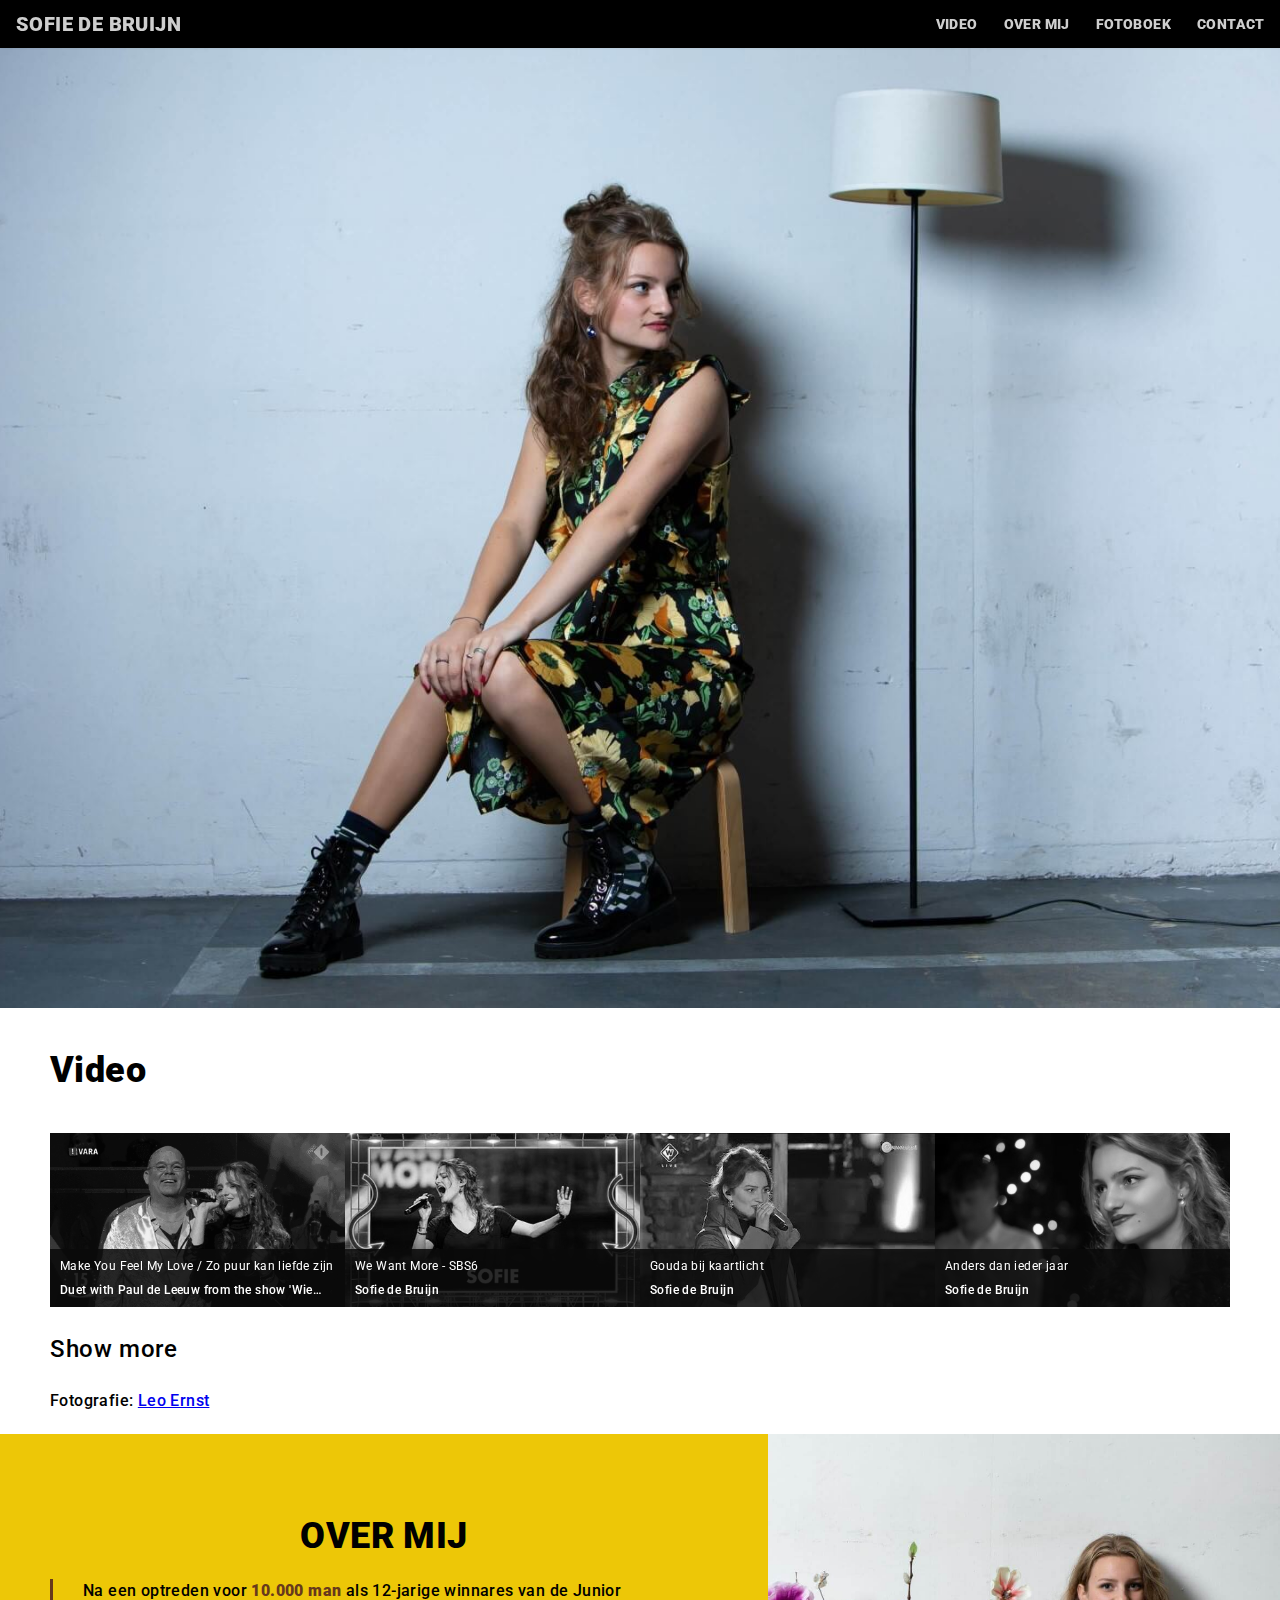
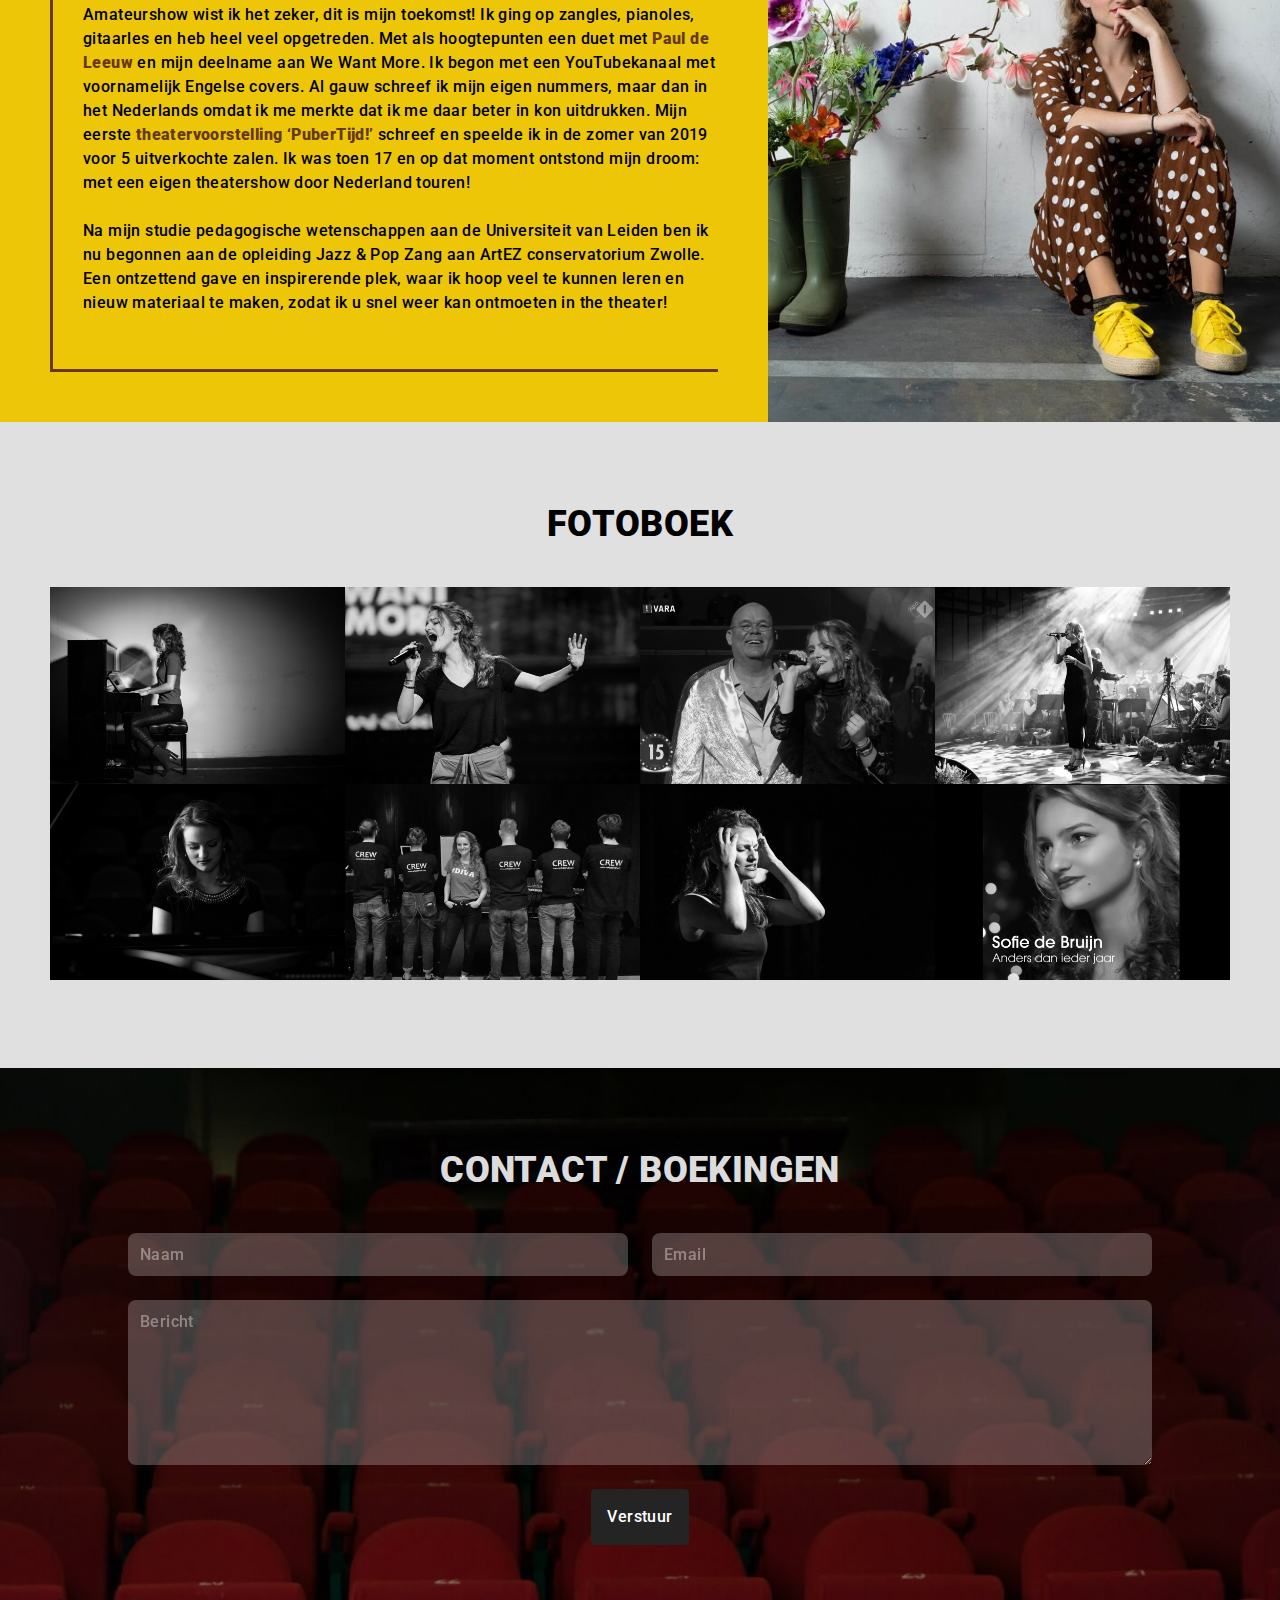
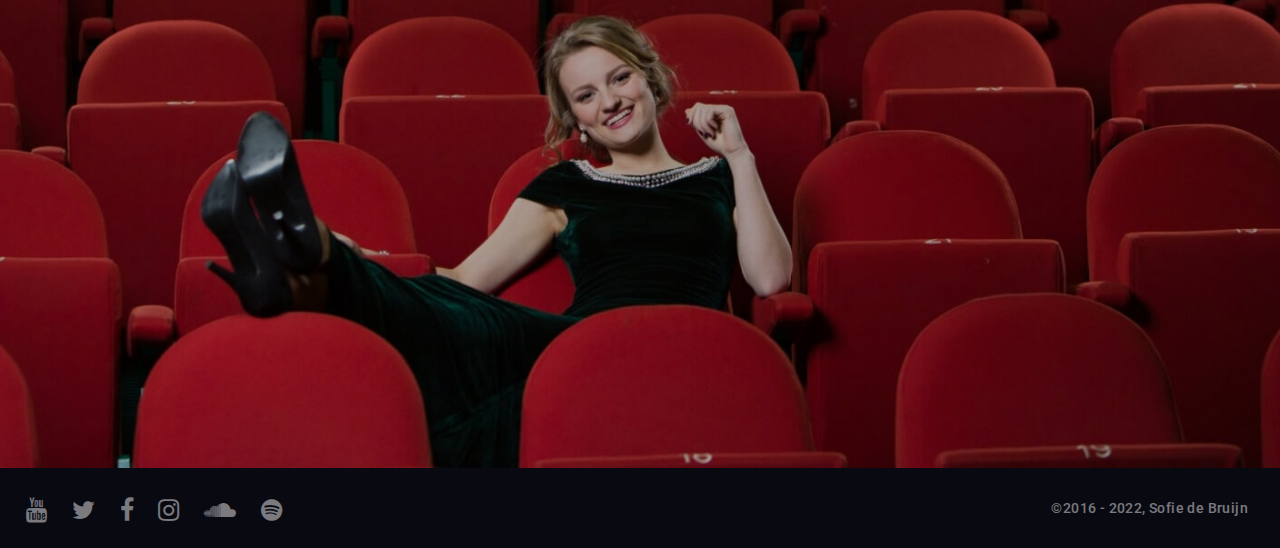
<file: index.html>
<!DOCTYPE HTML>
<html>
<head>
    <title>Sofie de Bruijn</title>
    <meta charset="utf-8"/>
    <meta name="viewport" content="width=device-width, initial-scale=1"/>
    <meta name="keywords"
          content="Sofie de Bruijn,Singer Songwriter, Singer, Songwriter,Adele,Cover,Music,Cover Video,First Aid Kit,Cascada,Taylor Swift,Paul de Leeuw,Wie Steelt Mijn Show, Duet, Lyrics"/>
    <link rel="stylesheet" href="assets/css/main.css"/>
    <link href="lightbox/css/lightbox.min.css" rel="stylesheet">
    <link rel="preconnect" href="https://fonts.googleapis.com">
    <link rel="preconnect" href="https://fonts.gstatic.com" crossorigin>
    <link href="https://fonts.googleapis.com/css2?family=Roboto:wght@100;400;700;900&display=swap" rel="stylesheet">
    <link href="lightbox/css/lightbox.min.css" rel="stylesheet">
</head>
<body>

<!-- Header -->
<header class="page-header">
    <h1><a href="#intro">Sofie de Bruijn</a></h1>
    <nav>
        <ul>
            <li><a href="#video">Video</a></li>
            <li><a href="#overmij">Over mij</a></li>
            <li><a href="#photos">Fotoboek</a></li>
            <li id="menu-speellijst"><a href="#agenda">Speellijst</a></li>
            <!--            <li><a href="#videos">Video's</a></li>-->
            <li><a href="#contact">Contact</a></li>
        </ul>
    </nav>
</header>

<section id="intro" class="intro">
</section>

<section id="videos" class="videogallery">
    <div class="content">
        <div class="title">
            <h2>Video</h2>
        </div>
        <div class="body">
            <a href="https://www.youtube.com/watch?v=Z-aSTAphKyM">
                <article class="youtube" style="background-image: url('images/youtube/make_you_feel_my_love.png')">
                    <div class="info">
                        <div class="title1">Make You Feel My Love / Zo puur kan liefde zijn</div>
                        <div class="title2">Duet with Paul de Leeuw from the show 'Wie steelt mijn show?'</div>
                    </div>
                </article>
            </a>

            <a href="https://www.youtube.com/watch?v=Hg2bdTc8LrU">
                <article class="youtube" style="background-image: url('images/youtube/we_want_more.jpg')">
                    <div class="info">
                        <div class="title1">We Want More - SBS6</div>
                        <div class="title2">Sofie de Bruijn</div>
                    </div>
                </article>
            </a>
            <a href="https://www.youtube.com/watch?v=AzZRNCL21qE&list=UUFZOo_UT-vUM6ey3a5O5JUw&index=1">
                <article class="youtube" style="background-image: url('images/youtube/gouda_bij_kaartlicht.jpg')">
                    <div class="info">
                        <div class="title1">Gouda bij kaartlicht</div>
                        <div class="title2">Sofie de Bruijn</div>
                    </div>
                </article>
            </a>

            <a href="https://www.youtube.com/watch?v=iiRhpWhdHWU&list=UUFZOo_UT-vUM6ey3a5O5JUw&index=1">
                <article class="youtube" style="background-image: url('images/youtube/anders_dan_ieder_jaar.jpg')">
                    <div class="info">
                        <div class="title1">Anders dan ieder jaar</div>
                        <div class="title2">Sofie de Bruijn</div>
                    </div>
                </article>
            </a>

            <a href="https://www.youtube.com/watch?v=Gj1BoqUcOVg&list=UUFZOo_UT-vUM6ey3a5O5JUw&index=1">
                <article class="youtube" style="background-image: url('images/youtube/de_diepte.jpg')">
                    <div class="info">
                        <div class="title1">S10 - De Diepte</div>
                        <div class="title2">Sofie de Bruijn</div>
                    </div>
                </article>
            </a>

            <a href="https://www.youtube.com/watch?v=R53kcfRPS8I&list=UUFZOo_UT-vUM6ey3a5O5JUw&index=2">
                <article class="youtube" style="background-image: url('images/youtube/anders_dan_ieder_jaar_behind_the_scenes.jpg')">
                    <div class="info">
                        <div class="title1">Anders dan ieder jaar</div>
                        <div class="title2">Sofie de Bruijn</div>
                    </div>
                </article>
            </a>


            <a href="https://www.youtube.com/watch?v=mN6XMxS9sEI&list=UUFZOo_UT-vUM6ey3a5O5JUw">
                <article class="youtube" style="background-image: url('images/youtube/dont-worry-about-me.jpg')">
                    <div class="info">
                        <div class="title1">Frances - Don't worry about me</div>
                        <div class="title2">Sofie de Bruijn & Maurits Kappetijn</div>
                    </div>
                </article>
            </a>


            <a href="https://www.youtube.com/watch?v=oenEsmuqVbg&list=UUFZOo_UT-vUM6ey3a5O5JUw">
                <article class="youtube" style="background-image: url('images/youtube/laat-mij-het-zijn.jpg')">
                    <div class="info">
                        <div class="title1">Wende Snijders - Laat mij het zijn</div>
                        <div class="title2">Sofie de Bruijn & Maurits Kappetijn</div>
                    </div>
                </article>
            </a>


            <a href="https://www.youtube.com/watch?v=KxhxIcwdhR0&list=UUFZOo_UT-vUM6ey3a5O5JUw">
                <article class="youtube" style="background-image: url('images/youtube/de-man-die-niet-kan-gaan.jpg')">
                    <div class="info">
                        <div class="title1">Nielson / The Script - De vrouw die niet kan gaan - LIVE</div>
                        <div class="title2">Sofie de Bruijn & Maurits Kappetijn</div>
                    </div>
                </article>
            </a>


            <a href="https://www.youtube.com/watch?v=T-b55JDcapw&list=UUFZOo_UT-vUM6ey3a5O5JUw">
                <article class="youtube" style="background-image: url('images/youtube/je_taime.jpg')">
                    <div class="info">
                        <div class="title1">Je t'aime - LIVE</div>
                        <div class="title2">Sofie de Bruijn & Maurits Kappetijn</div>
                    </div>
                </article>
            </a>


            <a href="https://www.youtube.com/watch?v=hmkBqt2bnTg&list=UUFZOo_UT-vUM6ey3a5O5JUw">
                <article class="youtube" style="background-image: url('images/youtube/mag_ik_dromen.jpg')">
                    <div class="info">
                        <div class="title1">PuberTijd! - Mag ik dromen</div>
                        <div class="title2">Sofie de Bruijn</div>
                    </div>
                </article>
            </a>


            <a href="https://www.youtube.com/watch?v=w-CsfGyyuyE&list=UUFZOo_UT-vUM6ey3a5O5JUw">
                <article class="youtube" style="background-image: url('images/youtube/tussen_nu_en_ooit.jpg')">
                    <div class="info">
                        <div class="title1">PuberTijd! - Tussen nu en ooit</div>
                        <div class="title2">Sofie de Bruijn</div>
                    </div>
                </article>
            </a>


            <a href="https://www.youtube.com/watch?v=e2XkFvMxLjM&list=UUFZOo_UT-vUM6ey3a5O5JUw">
                <article class="youtube" style="background-image: url('images/youtube/lijn_7.jpg')">
                    <div class="info">
                        <div class="title1">PuberTijd! - Lijn 7</div>
                        <div class="title2">Sofie de Bruijn</div>
                    </div>
                </article>
            </a>


            <a href="https://www.youtube.com/watch?v=YlcHSxCFATA&list=UUFZOo_UT-vUM6ey3a5O5JUw">
                <article class="youtube" style="background-image: url('images/youtube/parijs_paris.jpg')">
                    <div class="info">
                        <div class="title1">PuberTijd! - Parijs, Paris</div>
                        <div class="title2">Sofie de Bruijn</div>
                    </div>
                </article>
            </a>


            <a href="https://www.youtube.com/watch?v=HS0wlYTm5HU&list=UUFZOo_UT-vUM6ey3a5O5JUw">
                <article class="youtube" style="background-image: url('images/youtube/jij_hier_vandaan.jpg')">
                    <div class="info">
                        <div class="title1">PuberTijd! - Jij hier vandaan</div>
                        <div class="title2">Sofie de Bruijn</div>
                    </div>
                </article>
            </a>


            <a href="https://www.youtube.com/watch?v=tldwPllzSyg&list=UUFZOo_UT-vUM6ey3a5O5JUw">
                <article class="youtube" style="background-image: url('images/youtube/we_zouden_moeten_praten.jpg')">
                    <div class="info">
                        <div class="title1">PuberTijd! - We zouden moeten praten</div>
                        <div class="title2">Sofie de Bruijn</div>
                    </div>
                </article>
            </a>


            <a href="https://www.youtube.com/watch?v=Jt8KghFWTMg&list=UUFZOo_UT-vUM6ey3a5O5JUw">
                <article class="youtube" style="background-image: url('images/youtube/zo_is_het_gegaan.jpg')">
                    <div class="info">
                        <div class="title1">PuberTijd! - Zo is het gegaan</div>
                        <div class="title2">Sofie de Bruijn</div>
                    </div>
                </article>
            </a>


            <a href="https://www.youtube.com/watch?v=FnFOTm1K-Ww&list=UUFZOo_UT-vUM6ey3a5O5JUw">
                <article class="youtube" style="background-image: url('images/youtube/zeg_me_iets.jpg')">
                    <div class="info">
                        <div class="title1">PuberTijd! - Zeg me iets</div>
                        <div class="title2">Sofie de Bruijn</div>
                    </div>
                </article>
            </a>


            <a href="https://www.youtube.com/watch?v=mcpMQtNdLx0&list=UUFZOo_UT-vUM6ey3a5O5JUw">
                <article class="youtube" style="background-image: url('images/youtube/wade_in_the_water.jpg')">
                    <div class="info">
                        <div class="title1">Wade in the Water - Eva Cassidy</div>
                        <div class="title2">Sofie de Bruijn en Rik Reimus</div>
                    </div>
                </article>
            </a>


            <a href="https://www.youtube.com/watch?v=u-s-0EeFHNw&index=1&list=UUFZOo_UT-vUM6ey3a5O5JUw">
                <article class="youtube" style="background-image: url('images/youtube/always-remember-us-this-way.jpg')">
                    <div class="info">
                        <div class="title1">Always remember us this way</div>
                        <div class="title2">Lady Gaga</div>
                    </div>
                </article>
            </a>


            <a href="https://www.youtube.com/watch?v=pFwpkhMIwoA&index=1&list=UUFZOo_UT-vUM6ey3a5O5JUw">
                <article class="youtube" style="background-image: url('images/youtube/sam.jpg')">
                    <div class="info">
                        <div class="title1">Sam</div>
                        <div class="title2">Jessie Ware</div>
                    </div>
                </article>
            </a>


            <a href="https://www.youtube.com/watch?v=0IPWeJyH3fs&list=UUFZOo_UT-vUM6ey3a5O5JUw">
                <article class="youtube" style="background-image: url('images/youtube/la_vie_en_rose.jpg')">
                    <div class="info">
                        <div class="title1">La Vie En Rose</div>
                        <div class="title2">Sofie de Bruijn</div>
                    </div>
                </article>
            </a>


            <a href="https://www.youtube.com/watch?v=cYb5Ppuajvg&list=UUFZOo_UT-vUM6ey3a5O5JUw">
                <article class="youtube" style="background-image: url('images/youtube/you_should_have_known.jpg')">
                    <div class="info">
                        <div class="title1">You Should Have Known (Official Video)</div>
                        <div class="title2">Sofie de Bruijn</div>
                    </div>
                </article>
            </a>


            <a href="https://www.youtube.com/watch?v=DoUphpLzJQc&list=UUFZOo_UT-vUM6ey3a5O5JUw">
                <article class="youtube" style="background-image: url('images/youtube/house_upon_the_hill.png')">
                    <div class="info">
                        <div class="title1">House Upon The Hill (Official Video)</div>
                        <div class="title2">Sofie de Bruijn</div>
                    </div>
                </article>
            </a>


            <a href="https://www.youtube.com/watch?v=QbUHckNhA3s&list=UUFZOo_UT-vUM6ey3a5O5JUw">
                <article class="youtube" style="background-image: url('images/youtube/say-you-love-me---jessie-ware.jpg')">
                    <div class="info">
                        <div class="title1">Say You Love Me</div>
                        <div class="title2">Jessie Ware</div>
                    </div>
                </article>
            </a>


            <a href="https://www.youtube.com/watch?v=Z-gPNKdKOQY&list=UUFZOo_UT-vUM6ey3a5O5JUw">
                <article class="youtube" style="background-image: url('images/youtube/you_lost_me.jpg')">
                    <div class="info">
                        <div class="title1">You lost me</div>
                        <div class="title2">Christina Aguilera</div>
                    </div>
                </article>
            </a>


            <a href="https://www.youtube.com/watch?v=32EGNTvcHAo&list=UUFZOo_UT-vUM6ey3a5O5JUw">
                <article class="youtube" style="background-image: url('images/youtube/what_about_us.jpg')">
                    <div class="info">
                        <div class="title1">What About Us</div>
                        <div class="title2">P!nk</div>
                    </div>
                </article>
            </a>


            <a href="https://www.youtube.com/watch?v=Cst5cypD8jg&list=UUFZOo_UT-vUM6ey3a5O5JUw">
                <article class="youtube" style="background-image: url('images/youtube/at_seventeen.jpg')">
                    <div class="info">
                        <div class="title1">At Seventeen</div>
                        <div class="title2">Janis Ian</div>
                    </div>
                </article>
            </a>


            <a href="https://www.youtube.com/watch?v=r3o0OnFHA7k&list=UUFZOo_UT-vUM6ey3a5O5JUw">
                <article class="youtube" style="background-image: url('images/youtube/bubbly.jpg')">
                    <div class="info">
                        <div class="title1">Bubbly</div>
                        <div class="title2">Colbie Caillat</div>
                    </div>
                </article>
            </a>


            <a href="https://www.youtube.com/watch?v=uGEsgRgHwPg&list=UUFZOo_UT-vUM6ey3a5O5JUw">
                <article class="youtube" style="background-image: url('images/youtube/dat_ik_je_mis.jpg')">
                    <div class="info">
                        <div class="title1">Dat ik je mis</div>
                        <div class="title2">Maaike Ouboter</div>
                    </div>
                </article>
            </a>


            <a href="https://www.youtube.com/watch?v=XlStmGkna8I&list=UUFZOo_UT-vUM6ey3a5O5JUw">
                <article class="youtube" style="background-image: url('images/youtube/something_in_the_water.jpg')">
                    <div class="info">
                        <div class="title1">Something in the Water</div>
                        <div class="title2">Brooke Fraser</div>
                    </div>
                </article>
            </a>


            <a href="https://www.youtube.com/watch?list=UUFZOo_UT-vUM6ey3a5O5JUw&v=hWgHFiMZkfs">
                <article class="youtube" style="background-image: url('images/youtube/cant_help_falling_in_love.jpg')">
                    <div class="info">
                        <div class="title1">Can't help falling in love</div>
                        <div class="title2">Elvis Presley</div>
                    </div>
                </article>
            </a>


            <a href="https://www.youtube.com/watch?v=j--sgKCJHXQ&list=UUFZOo_UT-vUM6ey3a5O5JUw">
                <article class="youtube" style="background-image: url('images/youtube/i_dont_wanna_see_her_with_you.jpg')">
                    <div class="info">
                        <div class="title1">I don't wanna see you with her</div>
                        <div class="title2">Maria Mena</div>
                    </div>
                </article>
            </a>


            <a href="https://www.youtube.com/watch?v=q64ohbW60dg&list=UUFZOo_UT-vUM6ey3a5O5JUw">
                <article class="youtube" style="background-image: url('images/youtube/and_she_will_miss_you.jpg')">
                    <div class="info">
                        <div class="title1">And She Will Miss You</div>
                        <div class="title2">Gracie Abrams</div>
                    </div>
                </article>
            </a>


            <a href="https://www.youtube.com/watch?v=xNj5OIWekfk&list=UUFZOo_UT-vUM6ey3a5O5JUw">
                <article class="youtube" style="background-image: url('images/youtube/a_thousand_years.png')">
                    <div class="info">
                        <div class="title1">A Thousand Years</div>
                        <div class="title2">Christina Perri</div>
                    </div>
                </article>
            </a>


            <a href="https://www.youtube.com/watch?v=1oWik-Wg2Tw&list=UUFZOo_UT-vUM6ey3a5O5JUw">
                <article class="youtube" style="background-image: url('images/youtube/if_i_were_a_sailboat.jpg')">
                    <div class="info">
                        <div class="title1">If You Were a Sailboat</div>
                        <div class="title2">Katie Melua</div>
                    </div>
                </article>
            </a>


            <a href="https://www.youtube.com/watch?v=mmSB0aflc34&list=PL89bQoUxaeneC3mPh1k0yMJn5Qg7asksO&index=1">
                <article class="youtube" style="background-image: url('images/youtube/jar_of_hearts.png')">
                    <div class="info">
                        <div class="title1">Jar of Hearts</div>
                        <div class="title2">Christina Perri</div>
                    </div>
                </article>
            </a>

            <a href="https://www.youtube.com/watch?v=LIRo8SFP9fI&list=PL89bQoUxaeneC3mPh1k0yMJn5Qg7asksO">
                <article class="youtube" style="background-image: url('images/youtube/white_horse.png')">
                    <div class="info">
                        <div class="title1">White Horse</div>
                        <div class="title2">Taylor Swift</div>
                    </div>
                </article>
            </a>


            <a href="https://www.youtube.com/watch?v=RrJnTvpFSjE&list=PL89bQoUxaeneC3mPh1k0yMJn5Qg7asksO">
                <article class="youtube" style="background-image: url('images/youtube/million_years_ago.jpg')">
                    <div class="info">
                        <div class="title1">Million Years Ago</div>
                        <div class="title2">Adele</div>
                    </div>
                </article>
            </a>

            <a href="https://www.youtube.com/watch?v=npWLamNepcU&list=PL89bQoUxaeneC3mPh1k0yMJn5Qg7asksO">
                <article class="youtube" style="background-image: url('images/youtube/dont_you_remember.jpg')">
                    <div class="info">
                        <div class="title1">Don't You Remember</div>
                        <div class="title2">Adele</div>
                    </div>
                </article>
            </a>


            <a href="https://www.youtube.com/watch?v=QlwuXO_5HE4&list=PL89bQoUxaeneC3mPh1k0yMJn5Qg7asksO">
                <article class="youtube" style="background-image: url('images/youtube/hiding_my_heart.png')">
                    <div class="info">
                        <div class="title1">Hiding my heart</div>
                        <div class="title2">Adele</div>
                    </div>
                </article>
            </a>


            <a href="https://www.youtube.com/watch?v=GABAeUIVFp8&list=PL89bQoUxaeneC3mPh1k0yMJn5Qg7asksO">
                <article class="youtube" style="background-image: url('images/youtube/silver_lining.png')">
                    <div class="info">
                        <div class="title1">My Silver Lining</div>
                        <div class="title2">First Aid Kit</div>
                    </div>
                </article>
            </a>


            <a href="https://www.youtube.com/watch?v=0zwGAfUZwJU&list=PL89bQoUxaeneC3mPh1k0yMJn5Qg7asksO">
                <article class="youtube" style="background-image: url('images/youtube/hometown_glory.png')">
                    <div class="info">
                        <div class="title1">Hometown Glory</div>
                        <div class="title2">Adele</div>
                    </div>
                </article>
            </a>


            <a href="https://www.youtube.com/watch?v=2N5_2DZWCpM&list=PL89bQoUxaeneC3mPh1k0yMJn5Qg7asksO">
                <article class="youtube" style="background-image: url('images/youtube/when_we_were_young.png')">
                    <div class="info">
                        <div class="title1">When We Were Young</div>
                        <div class="title2">Adele</div>
                    </div>
                </article>
            </a>


            <a href="https://www.youtube.com/watch?v=P39t9yWeFJQ&list=PL89bQoUxaeneC3mPh1k0yMJn5Qg7asksO">
                <article class="youtube" style="background-image: url('images/youtube/everytime_we_touch.png')">
                    <div class="info">
                        <div class="title1">Everytime We Touch</div>
                        <div class="title2">Cascada</div>
                    </div>
                </article>
            </a>


            <a href="https://www.youtube.com/watch?v=V195n3m7ldA&list=PL89bQoUxaeneC3mPh1k0yMJn5Qg7asksO">
                <article class="youtube" style="background-image: url('images/youtube/back_to_december.png')">
                    <div class="info">
                        <div class="title1">Back To December</div>
                        <div class="title2">Taylor Swift</div>
                    </div>
                </article>
            </a>


            <a href="https://www.youtube.com/watch?v=gWIV7P13e-I&list=PL89bQoUxaeneC3mPh1k0yMJn5Qg7asksO">
                <article class="youtube" style="background-image: url('images/youtube/skyfall.png')">
                    <div class="info">
                        <div class="title1">Skyfall</div>
                        <div class="title2">Adele</div>
                    </div>
                </article>
            </a>


<!--        <div><a href="images/photo/pressKitSofieDeBruijnPart1.zip" class="download icon fa-download">  Presskit deel 1</a></div>-->
<!--        <div><a href="images/photo/pressKitSofieDeBruijnPart2.zip" class="download icon fa-download">  Presskit deel 2</a></div>-->
        </div>
        <div class="footer">
            <button id="showMoreVideos" class="showMore">Show more</button>
            <div>Fotografie: <a href="https://www.facebook.com/leoernstfotografie" target="_blank">Leo Ernst</a></div>
        </div>
        <br/>
    </div>
</section>
<section id="overmij" class="aboutme">
    <div class="content">
        <div class="title">
            <h2>Over mij</h2>
        </div>
        <div class="body">
            <p>Na een optreden voor <span class="highlight">10.000 man</span> als 12-jarige winnares van de Junior Amateurshow wist ik het zeker, dit is mijn toekomst!
                Ik ging op zangles, pianoles, gitaarles en heb heel veel opgetreden. Met als hoogtepunten een duet met <span class="highlight">Paul de Leeuw</span> en mijn deelname aan We Want More. Ik begon met een YouTubekanaal met voornamelijk
                Engelse covers. Al gauw schreef ik
                mijn eigen nummers, maar dan in het Nederlands omdat ik me merkte dat ik me daar beter in kon uitdrukken. Mijn eerste <span class="highlight">theatervoorstelling ‘PuberTijd!’</span> schreef en speelde ik in de zomer van 2019 voor 5
                uitverkochte zalen. Ik was toen
                17 en op dat moment ontstond mijn droom: met een eigen theatershow door Nederland touren!
            </p>
            <br/>
            <p>
                Na mijn studie pedagogische wetenschappen aan de Universiteit van Leiden ben ik nu begonnen aan de opleiding Jazz & Pop Zang aan ArtEZ conservatorium Zwolle. Een ontzettend gave en inspirerende plek, waar ik hoop veel te kunnen leren en nieuw materiaal te maken, zodat ik u snel weer kan ontmoeten in the theater!
            </p>
            <br/>
        </div>
    </div>
    <div class="photo">
    </div>
</section>


<section id="photos" class="photogallery">
    <div class="content">
        <div class="title">
            <h2>Fotoboek</h2>
        </div>
        <div class="body">
            <div class="photo"><a href="images/photogallery/pubertijd_affiche_full.jpg" data-lightbox="photo"><img src="images/photogallery/pubertijd_affiche.jpg"></a></div>
            <div class="photo"><a href="images/photogallery/we_want_more_full.jpg" data-lightbox="photo"><img src="images/photogallery/we_want_more.jpg"></a></div>
            <div class="photo"><a href="images/photogallery/paul_de_leeuw_wie_steelt_mijn_show_full.jpg" data-lightbox="photo"><img src="images/photogallery/paul_de_leeuw_wie_steelt_mijn_show.jpg"></a></div>
            <div class="photo"><a href="images/photogallery/excelsior_goes_broadway_full.jpg" data-lightbox="photo"><img src="images/photogallery/excelsior_goes_broadway.jpg"></a></div>
            <div class="photo"><a href="images/photogallery/piano_full.jpg" data-lightbox="photo"><img src="images/photogallery/piano.jpg"></a></div>
            <div class="photo"><a href="images/photogallery/pubertijd_crew_full.jpg" data-lightbox="photo"><img src="images/photogallery/pubertijd_crew.jpg"></a></div>
            <div class="photo"><a href="images/photogallery/pubertijd_generale_full.jpg" data-lightbox="photo"><img src="images/photogallery/pubertijd_generale.jpg"></a></div>
            <div class="photo"><a href="images/photogallery/anders_dan_ieder_jaar_full.jpg" data-lightbox="photo"><img src="images/photogallery/anders_dan_ieder_jaar.jpg"></a></div>
        </div>
        <br/><br/>
        <!--        <div>Fotografie: <a href="https://www.facebook.com/leoernstfotografie" target="_blank">Leo Ernst</a></div>-->
        <!--        <div><a href="images/photo/pressKitSofieDeBruijnPart1.zip" class="download icon fa-download">  Presskit deel 1</a></div>-->
        <!--        <div><a href="images/photo/pressKitSofieDeBruijnPart2.zip" class="download icon fa-download">  Presskit deel 2</a></div>-->
    </div>
</section>



<section id="agenda" class="agenda">
    <div class="agenda-header">Speellijst</div>
    <div class="agenda-item" data-event-date="2022-09-15">
        <div class="day-of-week">Donderdag</div>
        <div class="day-of-month">15</div>
        <div class="month">September</div>
        <div class="desc1"><a href="https://www.gouda750finale.nl/cafetheaterfestival">Café Theater Festival</a></div>
        <div class="desc2">Casa Chow Gouda</div>
        <div class="last-row">
            <div class="time">20:20  21:20  22:20</div>
        </div>
    </div>
    <div class="agenda-item" data-event-date="2022-09-16">
        <div class="day-of-week">Vrijdag</div>
        <div class="day-of-month">16</div>
        <div class="month">September</div>
        <div class="desc1"><a href="https://www.gouda750finale.nl/cafetheaterfestival">Café Theater Festival</a></div>
        <div class="desc2">Casa Chow Gouda</div>
        <div class="last-row">
            <div class="time">22:10  23:10</div>
        </div>
    </div>
    <div class="agenda-item" data-event-date="2022-10-22">
        <div class="day-of-week">Zaterdag</div>
        <div class="day-of-month">22</div>
        <div class="month">Oktober</div>
        <div class="desc1">Radio Podium 107.1</div>
        <div class="desc2">RPL Woerden</div>
        <div class="last-row">
            <div class="time">16:00 uur</div>
        </div>
    </div>
    <div class="agenda-item" data-event-date="2022-10-27">
        <div class="day-of-week">Donderdag</div>
        <div class="day-of-month">27</div>
        <div class="month">Oktober</div>
        <div class="desc1"><a href="https://www.theaterbakkerheij.nl/voorstelling/young-talent/">Young Talent</a></div>
        <div class="desc2">Theaterbakkerheij Gouda</div>
        <div class="last-row">
            <div class="time">20:00 uur</div>
        </div>
        <div class="tickets">
            <form action="https://www.theaterbakkerheij.nl/voorstelling/young-talent/">
                <input type="submit" class="ticket-button" value="Bestel kaarten"/>
            </form>
        </div>
    </div>
    <div class="agenda-item" data-event-date="2022-12-11">
        <div class="day-of-week">Zondag</div>
        <div class="day-of-month">11</div>
        <div class="month">December</div>
        <div class="desc1"><a href="https://www.wereldlichtjesdag.nl/locaties/woerden/">WereldLichtjesDag</a></div>
        <div class="desc2">Brediushonk Woerden</div>
        <div class="last-row">
            <div class="time">18:30 uur</div>
        </div>
    </div>
    <div class="agenda-item" data-event-date="2022-12-12">
        <div class="day-of-week">Maandag</div>
        <div class="day-of-month">12</div>
        <div class="month">December</div>
        <div class="desc1">Presentatie PM combo</div>
        <div class="desc2">Koninklijk Conservatorium Den Haag</div>
        <div class="last-row">
            <div class="time">19:30 uur</div>
        </div>
    </div>
    <div class="agenda-item" data-event-date="2022-12-16">
        <div class="day-of-week">Vrijdag</div>
        <div class="day-of-month">16</div>
        <div class="month">December</div>
        <div class="desc1"><a href="https://goudabijkaarslicht.nl/programma/">Kerst sing-a-long</a></div>
        <div class="desc2">Markt Gouda</div>
        <div class="last-row">
            <div class="time">18:30 uur</div>
        </div>
    </div>
    <div class="agenda-item" data-event-date="2022-12-16">
        <div class="day-of-week">Vrijdag</div>
        <div class="day-of-month">16</div>
        <div class="month">December</div>
        <div class="desc1"><a href="https://goudabijkaarslicht.nl/programma/">Gouda bij Kaarslicht</a></div>
        <div class="desc2">Arriva podium - Markt Gouda</div>
        <div class="last-row">
            <div class="time">21:00 uur</div>
        </div>
    </div>
    <div class="agenda-item" data-event-date="2022-12-17">
        <div class="day-of-week">Donderdag</div>
        <div class="day-of-month">17</div>
        <div class="month">December</div>
        <div class="desc1"><a href="https://goudseschouwburg.nl/s21599/3x30_Nieuwe_Makers_Mix_van_opkomend_talent">3 x 30 Nieuwe makers</a></div>
        <div class="desc2">Goudse Schouwburg – Kleine Zaal</div>
        <div class="last-row">
            <div class="time">20:30 uur</div>
        </div>
        <div class="tickets">
            <form action="https://goudseschouwburg.nl/s21599/3x30_Nieuwe_Makers_Mix_van_opkomend_talent">
                <input type="submit" class="ticket-button" value="Bestel kaarten"/>
            </form>
        </div>
    </div>
    <div class="agenda-item" data-event-date="2022-12-21">
        <div class="day-of-week">Woensdag</div>
        <div class="day-of-month">21</div>
        <div class="month">December</div>
        <div class="desc1"><a href="https://www.blackgospelnight.nl/">Voorprogramma Black Gospel Night</a></div>
        <div class="desc2">Sint Janskerk Gouda</div>
        <div class="last-row">
            <div class="time">20:00 uur</div>
        </div>
    </div>
    <div class="agenda-item" data-event-date="2022-12-22">
        <div class="day-of-week">Woensdag</div>
        <div class="day-of-month">22</div>
        <div class="month">December</div>
        <div class="desc1"><a href="https://www.blackgospelnight.nl/">Voorprogramma Black Gospel Night</a></div>
        <div class="desc2">Sint Janskerk Gouda</div>
        <div class="last-row">
            <div class="time">20:00 uur</div>
        </div>
    </div>
    <div class="agenda-item" data-event-date="2023-03-17">
        <div class="day-of-week">Vrijdag</div>
        <div class="day-of-month">17</div>
        <div class="month">Maart</div>
        <div class="desc1"><a href="https://www.blackgospelnight.nl/">Turn the Music | De Pionier</a></div>
        <div class="desc2">Theaterbakkerheij Gouda</div>
        <div class="last-row">
            <div class="time">20:00 uur</div>
        </div>
        <div class="tickets">
            <form action="https://goudseschouwburg.nl/s21599/3x30_Nieuwe_Makers_Mix_van_opkomend_talent">
                <input type="submit" class="ticket-button" value="Bestel kaarten"/>
            </form>
        </div>
    </div>
    <div class="agenda-item" data-event-date="2023-03-18">
        <div class="day-of-week">Zaterdag</div>
        <div class="day-of-month">18</div>
        <div class="month">Maart</div>
        <div class="desc1"><a href="https://www.theaterbakkerheij.nl/voorstelling/glitter-glamour-spelshow-goudas-harmonie-de-pionier/">Turn the Music | De Pionier</a></div>
        <div class="desc2">Theaterbakkerheij Gouda</div>
        <div class="last-row">
            <div class="time">20:00 uur</div>
        </div>
        <div class="tickets">
            <form action="https://www.theaterbakkerheij.nl/voorstelling/glitter-glamour-spelshow-goudas-harmonie-de-pionier/">
                <input type="submit" class="ticket-button" value="Bestel kaarten"/>
            </form>
        </div>
    </div>
    <div class="agenda-item" data-event-date="2023-03-25">
        <div class="day-of-week">Zaterdag</div>
        <div class="day-of-month">25</div>
        <div class="month">Maart</div>
        <div class="desc1"><a href="https://doorsamenwerkingsterk.nl/agenda/wensconcert-2/">Wensconcert Door Samenwerking Sterk</a></div>
        <div class="desc2">Horeca Hoeve Oosterman</div>
        <div class="last-row">
            <div class="time">20:00 uur</div>
        </div>
        <div class="tickets">
            <form action="https://doorsamenwerkingsterk.nl/agenda/wensconcert-2/">
                <input type="submit" class="ticket-button" value="Info"/>
            </form>
        </div>
    </div>

    <div class="agenda-item" data-event-date="2023-11-01">
        <div class="day-of-week">Woensdag</div>
        <div class="day-of-month">1</div>
        <div class="month">November</div>
        <div class="desc1"><a href="https://rplwoerden.nl/radio/muziekgasten/#:~:text=In%20het%20programma%20Muziekgasten%20is,vaste%20rubrieken%20zoals%20Woerden%20Konnekt.">Interview Radio Muziekgasten</a></div>
        <div class="desc2">FM 107.1</div>
        <div class="last-row">
            <div class="time">21:00 uur</div>
        </div>
        <div class="tickets">
            <form action="https://rplwoerden.nl/radio/muziekgasten/#:~:text=In%20het%20programma%20Muziekgasten%20is,vaste%20rubrieken%20zoals%20Woerden%20Konnekt.">
                <input type="submit" class="ticket-button" value="Luister mee"/>
            </form>
        </div>
    </div>

    <div class="agenda-item" data-event-date="2023-11-08">
        <div class="day-of-week">Woensdag</div>
        <div class="day-of-month">8</div>
        <div class="month">November</div>
        <div class="desc1"><a href="https://www.theaterbakkerheij.nl/voorstelling/feestweek-5-jaar-tbh-young-talent/">Young Talent Jubileum Editie</a></div>
        <div class="desc2">Theaterbakkerheij Gouda</div>
        <div class="last-row">
            <div class="time">20:00 uur</div>
        </div>
        <div class="tickets">
            <form action="https://www.theaterbakkerheij.nl/voorstelling/feestweek-5-jaar-tbh-young-talent/">
                <input type="submit" class="ticket-button" value="Tickets"/>
            </form>
        </div>
    </div>

    <div class="agenda-item" data-event-date="2023-11-17">
        <div class="day-of-week">Vrijdag</div>
        <div class="day-of-month">17</div>
        <div class="month">November</div>
        <div class="desc1"><a href="https://www.bosrand.nl/winkels/woerden">Kerstmuziek</a></div>
        <div class="desc2">De Bosrand Woerden</div>
        <div class="last-row">
            <div class="time">17:00 - 20:00 uur</div>
        </div>
        <div class="tickets">
            <form action="https://www.bosrand.nl/winkels/woerden">
                <input type="submit" class="ticket-button" value="Info"/>
            </form>
        </div>
    </div>

    <div class="agenda-item" data-event-date="2023-12-10">
        <div class="day-of-week">Zondag</div>
        <div class="day-of-month">10</div>
        <div class="month">December</div>
        <div class="desc1"><a href="https://www.facebook.com/stichtingwereldlichtjesdagwoerden/">Wereldlichtjesdag</a></div>
        <div class="desc2">Bredius Honk Woerden</div>
        <div class="last-row">
            <div class="time">19:00 uur</div>
        </div>
        <div class="tickets">
            <form action="https://www.facebook.com/stichtingwereldlichtjesdagwoerden/">
                <input type="submit" class="ticket-button" value="Info"/>
            </form>
        </div>
    </div>

    <div class="agenda-item" data-event-date="2023-12-15">
        <div class="day-of-week">Vrijdag</div>
        <div class="day-of-month">15</div>
        <div class="month">December</div>
        <div class="desc1"><a href="https://goudabijkaarslicht.nl/">Opening Gouda bij Kaarslicht met Gouwe Bigband</a></div>
        <div class="desc2">Goudse Schouwburg</div>
        <div class="last-row">
            <div class="time">14:00 uur</div>
        </div>
                <div class="tickets">
                    <form action="https://goudabijkaarslicht.nl/">
                        <input type="submit" class="ticket-button" value="Info"/>
                    </form>
                </div>
    </div>

    <div class="agenda-item" data-event-date="2023-12-15">
        <div class="day-of-week">Vrijdag</div>
        <div class="day-of-month">15</div>
        <div class="month">December</div>
        <div class="desc1"><a href="https://goudabijkaarslicht.nl/">Gouda bij Kaarslicht</a></div>
        <div class="desc2">Museum 't Ruim Gouda</div>
        <div class="last-row">
            <div class="time">15:00 uur</div>
        </div>
        <div class="tickets">
            <form action="https://goudabijkaarslicht.nl/">
                <input type="submit" class="ticket-button" value="Info"/>
            </form>
        </div>
    </div>

    <div class="agenda-item" data-event-date="2023-12-21">
    <div class="day-of-week">Donderdag</div>
    <div class="day-of-month">21</div>
    <div class="month">December</div>
    <div class="desc1"><a href="https://www.blackgospelnight.nl/">Voorprogramma Black Gospel Night</a></div>
    <div class="desc2">Sint-Janskerk Gouda</div>
    <div class="last-row">
        <div class="time">20:00 uur</div>
    </div>
    <div class="tickets">
        <form action="https://www.blackgospelnight.nl/">
            <input type="submit" class="ticket-button" value="Tickets"/>
        </form>
    </div>
    </div>

    <div class="agenda-item" data-event-date="2023-12-22">
        <div class="day-of-week">Vrijdag</div>
        <div class="day-of-month">22</div>
        <div class="month">December</div>
        <div class="desc1"><a href="https://www.blackgospelnight.nl/">Voorprogramma Black Gospel Night</a></div>
        <div class="desc2">Sint-Janskerk Gouda</div>
        <div class="last-row">
            <div class="time">20:00 uur</div>
        </div>
        <div class="tickets">
            <form action="https://www.blackgospelnight.nl/">
                <input type="submit" class="ticket-button" value="Tickets"/>
            </form>
        </div>
    </div>

<!--    <div class="agenda-item" data-event-date="2024-01-13">-->
<!--        <div class="day-of-week">Zaterdag</div>-->
<!--        <div class="day-of-month">13</div>-->
<!--        <div class="month">Januari 2024</div>-->
<!--        <div class="desc1"><a href="https://excelsior-woerden.nl/">Nieuwsjaarsconcert orkest Excelsior</a></div>-->
<!--        <div class="desc2">Plein 7</div>-->
<!--        <div class="last-row">-->
<!--            <div class="time">15:00 uur</div>-->
<!--        </div>-->
<!--        <div class="tickets">-->
<!--            <form action="https://excelsior-woerden.nl/">-->
<!--                <input type="submit" class="ticket-button" value="Info"/>-->
<!--            </form>-->
<!--        </div>-->
<!--    </div>-->


    <div class="agenda-item" data-event-date="2024-03-02">
        <div class="day-of-week">Zaterdag</div>
        <div class="day-of-month">2</div>
        <div class="month">Maart 2024</div>
        <div class="desc1"><a href="https://www.doorsamenwerkingsterk.nl/agenda/wensconcert-2024/">Wensconcert orkest DSS</a></div>
        <div class="desc2">Horeca Hoeve Oosterman Aarlanderveen</div>
        <div class="last-row">
            <div class="time">20:00 uur</div>
        </div>
        <div class="tickets">
            <form action="https://www.doorsamenwerkingsterk.nl/agenda/wensconcert-2024/">
                <input type="submit" class="ticket-button" value="Info"/>
            </form>
        </div>
    </div>

    <div class="agenda-item" data-event-date="2024-03-12">
        <div class="day-of-week">Dinsdag</div>
        <div class="day-of-month">12</div>
        <div class="month">Maart 2024</div>
        <div class="desc1"><a href="https://www.artez.nl/en/courses/bachelor/jazz-pop-zwolle">Vocal Night</a></div>
        <div class="desc2">ArtEZ Conservatorium Zwolle</div>
        <div class="last-row">
            <div class="time">19:00 uur</div>
        </div>
        <div class="tickets">
            <form action="https://www.artez.nl/en/courses/bachelor/jazz-pop-zwolle">
                <input type="submit" class="ticket-button" value="Info"/>
            </form>
        </div>
    </div>

    <div class="agenda-item" data-event-date="2024-06-07">
        <div class="day-of-week">Vrijdag</div>
        <div class="day-of-month">7</div>
        <div class="month">Juni 2024</div>
        <div class="desc1"><a href="https://excelsior-woerden.nl/">Singelgrachtconcert orkest Excelsior</a></div>
        <div class="desc2">Haven Woerden</div>
        <div class="last-row">
            <div class="time">20:00 uur</div>
        </div>
        <div class="tickets">
            <form action="https://excelsior-woerden.nl/">
                <input type="submit" class="ticket-button" value="Info"/>
            </form>
        </div>
    </div>

</section>

<!--Contact -->
<section id="contact" class="contact">
    <div class="content">
        <div class="title">
            <h2>Contact / Boekingen</h2>
        </div>
        <div class="body">
            <form action="https://formspree.io/info@sofiedebruijn.com" method="post">
                <div class="field half first"><input type="text" name="name" placeholder="Naam"/></div>
                <div class="field half"><input type="email" name="email" placeholder="Email"/></div>
                <div class="field"><textarea name="message" placeholder="Bericht" rows="6"></textarea></div>
                <div class="button-bar">
                    <input type="submit" class="btn-primary" value="Verstuur"/>
                </div>
            </form>
        </div>
    </div>
</section>


<!-- Footer -->
<footer id="footer">

    <!-- Icons -->
    <ul class="actions">
        <li><a href="https://www.youtube.com/c/sofiedebruijnmusic" class="icon fa-youtube"><span
                class="label">YouTube</span></a></li>
        <li><a href="https://twitter.com/SofieDeBruijn" class="icon fa-twitter"><span class="label">Twitter</span></a>
        </li>
        <li><a href="https://www.facebook.com/sofie.debruijn.7" class="icon fa-facebook"><span
                class="label">Facebook</span></a></li>
        <li><a href="https://www.instagram.com/sofiedebruijnmusic/" class="icon fa-instagram"><span class="label">Instagram</span></a>
        </li>
        <li><a href="https://soundcloud.com/sofiedebruijn/" class="icon fa-soundcloud"><span
                class="label">Soundcloud</span></a></li>
        <li><a href="https://open.spotify.com/artist/0DxgJKjCpmQL7b4PiKjFMv" class="icon fa-spotify"><span
                class="label">Spotify</span></a></li>
    </ul>

    <!-- Menu -->
    <ul class="menu">
        <li>&copy;2016 - 2022, Sofie de Bruijn</li>
    </ul>

</footer>

<!-- Scripts -->
<script src="assets/js/jquery.min.js"></script>
<script src="assets/js/jquery.scrolly.min.js"></script>
<script src="assets/js/jquery.scrollex.min.js"></script>
<script src="assets/js/skel.min.js"></script>
<script src="assets/js/util.js"></script>
<!--[if lte IE 8]>
<script src="assets/js/ie/respond.min.js"></script><![endif]-->
<script src="assets/js/main.js"></script>
<script src="lightbox/js/lightbox.js"></script>

<script>
    (function (i, s, o, g, r, a, m) {
        i['GoogleAnalyticsObject'] = r;
        i[r] = i[r] || function () {
            (i[r].q = i[r].q || []).push(arguments)
        }, i[r].l = 1 * new Date();
        a = s.createElement(o),
            m = s.getElementsByTagName(o)[0];
        a.async = 1;
        a.src = g;
        m.parentNode.insertBefore(a, m)
    })(window, document, 'script', 'https://www.google-analytics.com/analytics.js', 'ga');

    ga('create', 'UA-93687326-1', 'auto');
    ga('send', 'pageview');

    $('div[data-event-date]').filter(function () {
        console.log($(this));
        var nu = new Date();
        nu.setHours(0, 0, 0, 0);
        return new Date($(this).data('event-date')) < nu;
    }).css('display', 'none');
    if ($('.agenda-item:visible').length == 0) {
        $('.agenda').css("display", "none");
        $('#menu-speellijst').css("display", "none");
    };

    lightbox.option({
        'albumLabel': 'Foto %1 van %2',
        'positionFromTop': 100,
        'wrapAround': true
    })

</script>
<script>
    $(".photo").click(function () {
        $(this).children().toggleClass("large-image");
    });

    $(document).ready(function () {
        var images = $(".youtube").hide(), x = 4;
        var showMore = $('#showMoreVideos').click(function () {
            x = x + 4;
            show();
        });

        function show() {
            images.hide().filter(function (i) {
                return i < (x);
            }).show();
            showMore.show().filter(function () {
                return !images.is(':hidden');
            }).hide();
        }

        show();
    });

</script>
</body>
</html>
</file>
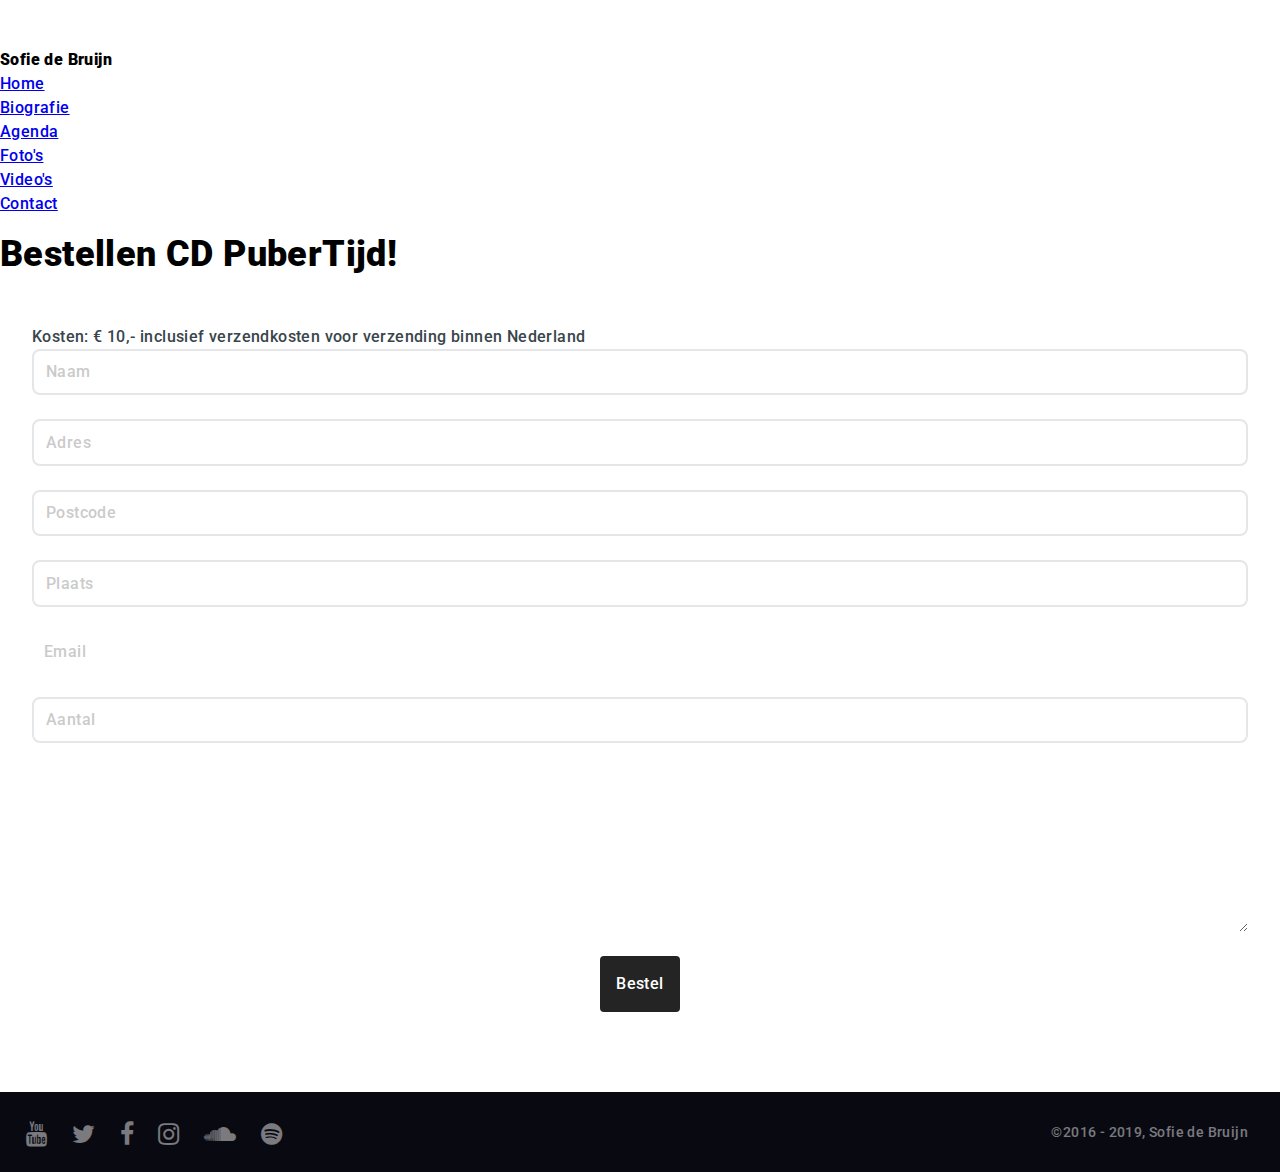
<file: bestellen.html>
<!DOCTYPE HTML>
<html>
<head>
    <title>Sofie de Bruijn</title>
    <meta charset="utf-8"/>
    <meta name="viewport" content="width=device-width, initial-scale=1"/>
    <meta name="keywords"
          content="Sofie de Bruijn,Singer Songwriter, Singer, Songwriter,Adele,Cover,Music,Cover Video,First Aid Kit,Cascada,Taylor Swift,Paul de Leeuw,Wie Steelt Mijn Show, Duet, Lyrics"/>
    <!--[if lte IE 8]>
    <script src="assets/js/ie/html5shiv.js"></script><![endif]-->
    <link rel="stylesheet" href="assets/css/main.css"/>
    <!--[if lte IE 8]>
    <link rel="stylesheet" href="assets/css/ie8.css"/><![endif]-->
    <!--[if lte IE 9]>
    <link rel="stylesheet" href="assets/css/ie9.css"/><![endif]-->
    <link href="lightbox/css/lightbox.min.css" rel="stylesheet">
    <link href="https://fonts.googleapis.com/css?family=Raleway" rel="stylesheet">
    <link href="//cdn-images.mailchimp.com/embedcode/classic-10_7.css" rel="stylesheet" type="text/css">
    <script id="mcjs">!function(c,h,i,m,p){m=c.createElement(h),p=c.getElementsByTagName(h)[0],m.async=1,m.src=i,p.parentNode.insertBefore(m,p)}(document,"script","https://chimpstatic.com/mcjs-connected/js/users/4411ffc47ccc98ab27a0baa07/af30d8c84086b2d96746bc61d.js");</script>
</head>
<body>

<!-- Header -->
<header id="header">
    <h1>Sofie de Bruijn</h1>
    <nav>
        <ul>
            <li><a href="index.html#intro">Home</a></li>
            <li><a href="index.html#bio">Biografie</a></li>
            <li><a href="index.html#agenda">Agenda</a></li>
            <li><a href="index.html#photo">Foto's</a></li>
            <li><a href="index.html#work">Video's</a></li>
            <li><a href="index.html#contact">Contact</a></li>
        </ul>
    </nav>
</header>


<!--Contact -->
<section id="contact" class="main style3 secondary">
    <div class="content">
        <header>
            <h2>Bestellen CD Puber<i>Tijd</i>!</h2>
        </header>
        <div class="box">
            <div class="bestel-cd-covers">
            </div>
            <form action="https://formspree.io/info@sofiedebruijn.com" method="post">
                <div>Kosten: € 10,- inclusief verzendkosten voor verzending binnen Nederland</div>
                <div class="field first"><input type="text" name="name" placeholder="Naam"/></div>
                <div class="field"><input type="text" name="adres" placeholder="Adres"/></div>
                <div class="field"><input type="text" name="postcode" placeholder="Postcode"/></div>
                <div class="field"><input type="text" name="plaats" placeholder="Plaats"/></div>
                <div class="field"><input type="email" name="email" placeholder="Email"/></div>
                <div class="field"><input type="text" name="aantal" placeholder="Aantal"/></div>
                <div class="field"><textarea name="message" placeholder="Bericht" rows="6"></textarea></div>
                <div class="button-bar">
                    <input type="submit" class="btn-primary" value="Bestel"/>
                </div>
            </form>
        </div>
        <br/>
        <br/>
    </div>
</section>


<!-- Footer -->
<footer id="footer">

    <!-- Icons -->
    <ul class="actions">
        <li><a href="https://www.youtube.com/c/sofiedebruijnmusic" class="icon fa-youtube"><span
                class="label">YouTube</span></a></li>
        <li><a href="https://twitter.com/SofieDeBruijn" class="icon fa-twitter"><span class="label">Twitter</span></a>
        </li>
        <li><a href="https://www.facebook.com/sofie.debruijn.7" class="icon fa-facebook"><span
                class="label">Facebook</span></a></li>
        <li><a href="https://www.instagram.com/sofiedebruijnmusic/" class="icon fa-instagram"><span class="label">Instagram</span></a>
        </li>
        <li><a href="https://soundcloud.com/sofiedebruijn/" class="icon fa-soundcloud"><span
                class="label">Soundcloud</span></a></li>
        <li><a href="https://open.spotify.com/artist/0DxgJKjCpmQL7b4PiKjFMv" class="icon fa-spotify"><span
                class="label">Spotify</span></a></li>
    </ul>

    <!-- Menu -->
    <ul class="menu">
        <li>&copy;2016 - 2019, Sofie de Bruijn</li>
    </ul>

</footer>

<!-- Scripts -->
<script src="assets/js/jquery.min.js"></script>
<script src="assets/js/jquery.poptrox.min.js"></script>
<script src="assets/js/jquery.scrolly.min.js"></script>
<script src="assets/js/jquery.scrollex.min.js"></script>
<script src="assets/js/skel.min.js"></script>
<script src="assets/js/util.js"></script>
<!--[if lte IE 8]>
<script src="assets/js/ie/respond.min.js"></script><![endif]-->
<script src="assets/js/main.js"></script>
<script src="lightbox/js/lightbox.js"></script>
<script>
    var videos = [
        {
            videoURL: "cYb5Ppuajvg",
            containment: '#intro',
            addRaster: true,
            stopMovieOnBlur: true,
            mute: false,
            startAt: 0,
            opacity: 1,
            gaTrack: true
        }
    ];
    // $("#bgndVideo").YTPlaylist(videos, true);
</script>


<script>
    (function (i, s, o, g, r, a, m) {
        i['GoogleAnalyticsObject'] = r;
        i[r] = i[r] || function () {
            (i[r].q = i[r].q || []).push(arguments)
        }, i[r].l = 1 * new Date();
        a = s.createElement(o),
            m = s.getElementsByTagName(o)[0];
        a.async = 1;
        a.src = g;
        m.parentNode.insertBefore(a, m)
    })(window, document, 'script', 'https://www.google-analytics.com/analytics.js', 'ga');

    ga('create', 'UA-93687326-1', 'auto');
    ga('send', 'pageview');

    $('div[data-event-date]').filter(function () {
        console.log($(this));
        var nu = new Date();
        nu.setHours(0, 0, 0, 0);
        return new Date($(this).data('event-date')) < nu;
    }).css('display', 'none');
    lightbox.option({
        'albumLabel': 'Foto %1 van %2',
        'positionFromTop': 100,
        'wrapAround': true
    })
</script>
<script type='text/javascript' src='//s3.amazonaws.com/downloads.mailchimp.com/js/mc-validate.js'></script><script type='text/javascript'>(function($) {window.fnames = new Array(); window.ftypes = new Array();fnames[0]='EMAIL';ftypes[0]='email';fnames[1]='FNAME';ftypes[1]='text';fnames[2]='LNAME';ftypes[2]='text';fnames[3]='ADDRESS';ftypes[3]='address';fnames[4]='PHONE';ftypes[4]='phone'; /*
 * Translated default messages for the $ validation plugin.
 * Locale: NL
 */
    $.extend($.validator.messages, {
        required: "Dit is een verplicht veld.",
        remote: "Controleer dit veld.",
        email: "Vul hier een geldig e-mailadres in.",
        url: "Vul hier een geldige URL in.",
        date: "Vul hier een geldige datum in.",
        dateISO: "Vul hier een geldige datum in (ISO-formaat).",
        number: "Vul hier een geldig getal in.",
        digits: "Vul hier alleen getallen in.",
        creditcard: "Vul hier een geldig creditcardnummer in.",
        equalTo: "Vul hier dezelfde waarde in.",
        accept: "Vul hier een waarde in met een geldige extensie.",
        maxlength: $.validator.format("Vul hier maximaal {0} tekens in."),
        minlength: $.validator.format("Vul hier minimaal {0} tekens in."),
        rangelength: $.validator.format("Vul hier een waarde in van minimaal {0} en maximaal {1} tekens."),
        range: $.validator.format("Vul hier een waarde in van minimaal {0} en maximaal {1}."),
        max: $.validator.format("Vul hier een waarde in kleiner dan of gelijk aan {0}."),
        min: $.validator.format("Vul hier een waarde in groter dan of gelijk aan {0}.")
    });}(jQuery));var $mcj = jQuery.noConflict(true);</script>
</body>
</html>
</file>
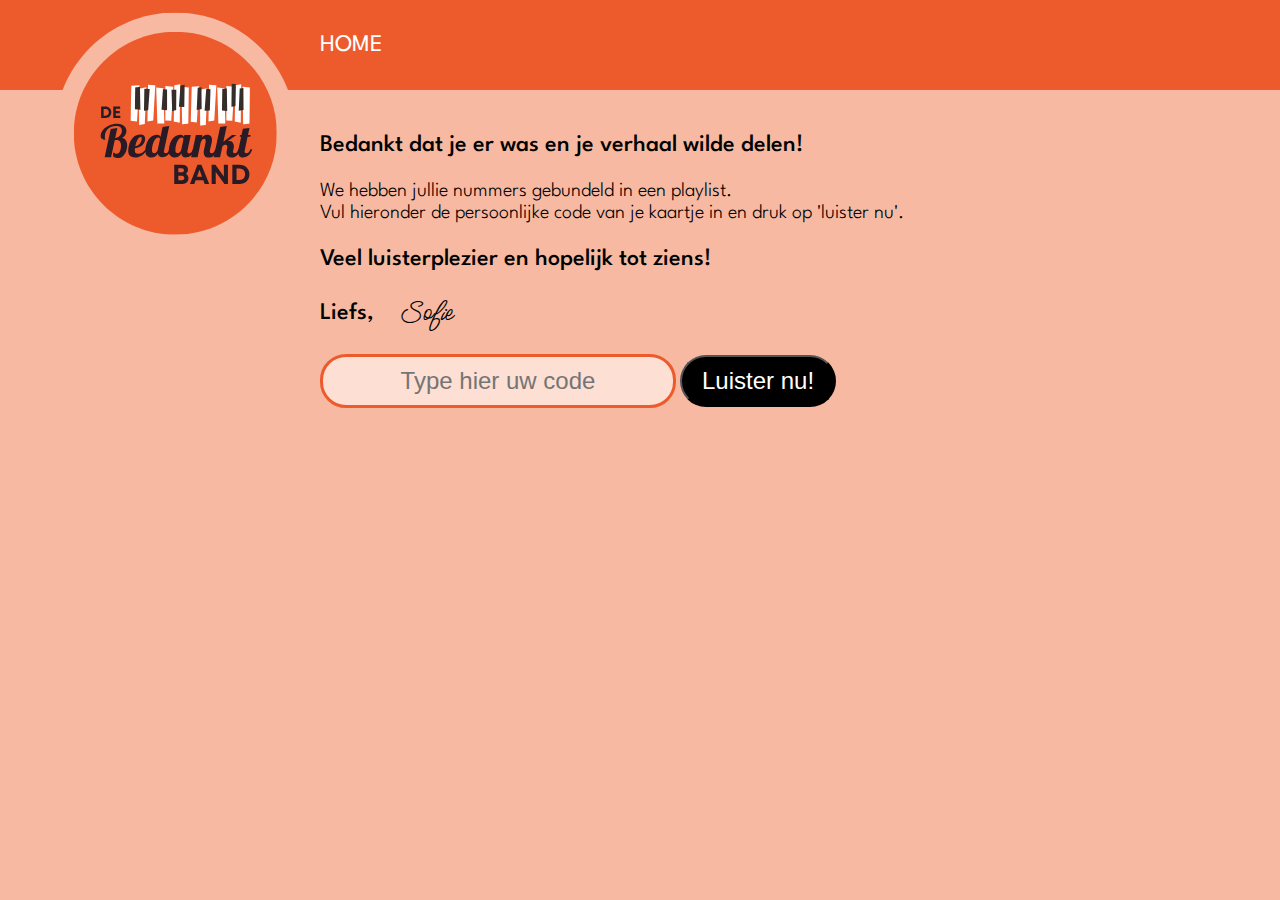
<file: persoonlijkecode.html>
<!DOCTYPE html>
<html lang="en">
<head>
    <meta charset="UTF-8">
    <title>Title</title>
    <link rel="preconnect" href="https://fonts.googleapis.com">
    <link rel="preconnect" href="https://fonts.gstatic.com" crossorigin>
    <link href="https://fonts.googleapis.com/css2?family=League+Spartan:wght@100..900&display=swap" rel="stylesheet">
    <link rel="preconnect" href="https://fonts.googleapis.com">
    <link rel="preconnect" href="https://fonts.gstatic.com" crossorigin>
    <link href="https://fonts.googleapis.com/css2?family=League+Spartan:wght@100..900&family=Meow+Script&display=swap" rel="stylesheet">
    <style>
        body {
            margin: 0px;
            background-color: rgb(247, 185, 161);
            font-family: "League Spartan", sans-serif;
            font-optical-sizing: auto;
            font-weight: 400;
            font-style: normal;
        }

        .header {
            background-color: rgb(237, 91, 45);
            text-align: center;
            padding: 20px;
            height: 50px;
            display: flex;
            align-items: center;
            padding-left: 320px;
        }

        .header-link {
            color: white;
            font-size: 24px;
            text-decoration: none;
        }

        .logo {
            margin-top: -250px;
            margin-left: 50px;
            width: 250px;
        }

        .content {
            display: flex;
            flex-direction: column;
            padding: 20px;
        }

        .persoonlijkecode {
            padding-left: 20px;
            padding-right: 20px;
            padding-top: 10px;
            padding-bottom: 10px;
            border-radius: 26px;
            font-size: 24px;
            background-color: #fddfd3;
            border: 3px solid rgb(237, 91, 45);
            text-align: center;
        }

        .submitButton {
            padding-left: 20px;
            padding-right: 20px;
            padding-top: 10px;
            padding-bottom: 10px;
            color: white;
            font-size: 24px;
            border-radius: 26px;
            background-color: black;

        }
        .headline-text {
            font-size: 24px;
            font-weight: 500;
        }
        .normal-text {
            font-size: 20px;
            font-weight: 300;
            line-height: 110%;
        }
        .signature {
            font-size: 30px;
            font-family: "Meow Script", cursive;
            font-weight: 400;
            font-style: normal;
            margin-left: 24px;
            /*display:block;*/
            /*-webkit-transform: rotate(-15deg);*/
            /*-moz-transform: rotate(-15deg);*/
            /*filter: progid:DXImageTransform.Microsoft.BasicImage(rotation=3); //For IE support*/
        }
    </style>
    <script>
        function handleCode() {
            var code = document.getElementById("persoonlijkecode").value;
            console.log(code);
            window.location.href = "https://bit.ly/bedanktband-" + code;
        }
    </script>

</head>
<body>

<div class="header">
    <a class="header-link" href="https://www.bedanktband.nl/">HOME</a>
</div>
<div style="display: flex">
    <img class="logo" src="images/bedankband_logo.svg" alt="BedanktBand" onclick="location.href='https://www.bedanktband.nl/'">

    <div class="content">
        <div class="row">
            <p class="headline-text">Bedankt dat je er was en je verhaal wilde delen!</p>
            <p class="normal-text">We hebben jullie nummers gebundeld in een playlist.<br/>Vul hieronder de persoonlijke code van je kaartje in en druk op 'luister nu'.</p>
            <p class="headline-text">Veel luisterplezier en hopelijk tot ziens!</p>
            <p class="headline-text">Liefs,<span class="signature">Sofie</span></p>
        </div>
        <div class="row">
            <input class="persoonlijkecode" type="text" id="persoonlijkecode" name="persoonlijkecode" placeholder="Type hier uw code">
            <button class="submitButton" onclick="handleCode()">Luister nu!</button>
        </div>
    </div>
</div>

</body>
</html>
</file>
<file: assets/css/ie8.css>
/*
	Big Picture by HTML5 UP
	html5up.net | @ajlkn
	Free for personal and commercial use under the CCA 3.0 license (html5up.net/license)
*/

/* Form */

	form input[type="text"],
	form input[type="email"],
	form input[type="password"],
	form select,
	form textarea {
		position: relative;
		-ms-behavior: url("assets/js/ie/PIE.htc");
		border: solid 1px;
	}

/* Button */

	input[type="button"],
	input[type="submit"],
	input[type="reset"],
	.button,
	button {
		position: relative;
		-ms-behavior: url("assets/js/ie/PIE.htc");
	}

		input[type="button"].down,
		input[type="submit"].down,
		input[type="reset"].down,
		.button.down,
		button.down {
			text-indent: 0;
		}

/* Footer */

	#footer {
		color: #fff;
	}

/* Intro */

	#intro {
		-ms-behavior: url("assets/js/ie/backgroundsize.min.htc");
		background: url("../../images/intro.jpg");
		background-size: cover;
	}

		#intro .content {
			position: relative;
			z-index: 1;
		}

		#intro:after {
			content: '';
			background: url("images/overlay.png");
			width: 100%;
			height: 100%;
			position: absolute;
			left: 0;
			top: 0;
		}

/* One */

	#one {
		-ms-behavior: url("assets/js/ie/backgroundsize.min.htc");
		background: url("../../images/one.jpg");
		background-size: cover;
	}

		#one .content {
			position: relative;
			z-index: 1;
		}

		#one.left:before, #one.right:after {
			content: '';
			background: url("images/overlay.png");
			width: 100%;
			height: 100%;
			position: absolute;
			left: 0;
			top: 0;
		}

/* Two */

	#two {
		-ms-behavior: url("assets/js/ie/backgroundsize.min.htc");
		background: url("../../images/two.jpg");
		background-size: cover;
	}

		#two .content {
			position: relative;
			z-index: 1;
		}

		#two.left:before, #two.right:after {
			content: '';
			background: url("images/overlay.png");
			width: 100%;
			height: 100%;
			position: absolute;
			left: 0;
			top: 0;
		}
</file>
<file: assets/css/ie9.css>
/*
	Big Picture by HTML5 UP
	html5up.net | @ajlkn
	Free for personal and commercial use under the CCA 3.0 license (html5up.net/license)
*/

/* Loader */

	body:before, body:after {
		display: none !important;
	}

/* Gallery */

	.gallery:after {
		content: '';
		display: block;
		clear: both;
	}

	.gallery article {
		float: left;
	}

/* Main */

	.main.fullscreen {
		min-height: 0;
	}

	.main.style1 > .content {
		margin: 0 auto;
	}

/* Poptrox */

	.poptrox-popup .loader {
		display: none !important;
	}
</file>
<file: assets/css/main.css>
@import url('https://fonts.googleapis.com/css?family=Roboto');
@import url("font-awesome.min.css");

/*
	Big Picture by HTML5 UP
	html5up.net | @ajlkn
	Free for personal and commercial use under the CCA 3.0 license (html5up.net/license)
*/

/* Reset */
html, body, div, span, applet, object, iframe, h1, h2, h3, h4, h5, h6, p, blockquote, pre, a, abbr, acronym, address, big, cite, code, del, dfn, em, img, ins, kbd, q, s, samp, small, strike, strong, sub, sup, tt, var, b, u, i, center, dl, dt, dd, ol, ul, li, fieldset, form, label, legend, table, caption, tbody, tfoot, thead, tr, th, td, article, aside, canvas, details, embed, figure, figcaption, footer, header, hgroup, menu, nav, output, ruby, section, summary, time, mark, audio, video, button {
    margin: 0;
    padding: 0;
    border: 0;
    font-size: 100%;
    font: inherit;
    vertical-align: baseline;
}

article, aside, details, figcaption, figure, footer, header, hgroup, menu, nav, section {
    display: block;
}

body {
    line-height: 1;
}

ol, ul {
    list-style: none;
}

blockquote, q {
    quotes: none;
}

blockquote:before, blockquote:after, q:before, q:after {
    content: '';
    content: none;
}

table {
    border-collapse: collapse;
    border-spacing: 0;
}

body {
    -webkit-text-size-adjust: none;
}

/* Box Model */

*, *:before, *:after {
    -moz-box-sizing: border-box;
    -webkit-box-sizing: border-box;
    box-sizing: border-box;
}

/* Basic */

html {
    height: 100%;
}

body {
    background: #ffffff;
    height: 100%;
    min-width: 320px;
}


body {
    text-decoration: none;
}


/* Type */

body, input, textarea, select, button {
    /*font-family: "Source Sans Pro", "sans-serif";*/
    font-family: 'Roboto', sans-serif;
    font-weight: 500;
    font-size: 1em;
    line-height: 1.5em;
    color: #000000;
    letter-spacing: 0.025em;
}

h1, h2, h3, h4, h5, h6 {
    font-weight: 900;
    color: inherit;
}

h1 a, h2 a, h3 a, h4 a, h5 a, h6 a {
    color: inherit;
    text-decoration: none;
}

h2 {
    font-size: 2.25em;
    line-height: 1.25em;
}

@media screen and (max-width: 736px) {

    h2 {
        font-size: 1.5em;
    }

}

strong, b {
    font-weight: 900;
    color: inherit;
}


/* Box */

.box {
    background: #ffffff;
    color: #39454b;
    padding: 2em;
}

.box > :last-child {
    margin-bottom: 0;
}

.box.style2 {
    padding: 3.5em 2.5em 3.5em 2.5em;
}

@media screen and (max-width: 736px) {

    .box {
        padding: 1em;
    }

    .box.style2 {
        padding: 1.5em 1.25em 1.5em 1.25em;
        background-color: rgba(255, 255, 255, 0.9);
    }

}

/* Button */

input[type="button"],
input[type="submit"],
input[type="reset"],
.button,
button {
    -moz-appearance: none;
    -webkit-appearance: none;
    -ms-appearance: none;
    appearance: none;
    -moz-transition: background-color 0.2s ease-in-out;
    -webkit-transition: background-color 0.2s ease-in-out;
    -ms-transition: background-color 0.2s ease-in-out;
    transition: background-color 0.2s ease-in-out;
    background-color: #242424;
    border: 0;
    border-radius: 0.25em;
    color: #ffffff;
    cursor: pointer;
    display: inline-block;
    height: 3.5em;
    line-height: 3.5em;
    outline: 0;
    /*padding: 0 1em 0 1em;*/
    position: relative;
    text-align: center;
    text-decoration: none;
}

input[type="button"].down,
input[type="submit"].down,
input[type="reset"].down,
.button.down,
button.down {
    width: 5em;
    height: 5em;
    line-height: 4.5em;
    padding: 0;
    background-image: url("images/dark-arrow.svg");
    background-position: center center;
    background-repeat: no-repeat;
    text-indent: -10em;
    overflow: hidden;
}

input[type="button"].down.anchored,
input[type="submit"].down.anchored,
input[type="reset"].down.anchored,
.button.down.anchored,
button.down.anchored {
    bottom: 0;
    border-bottom: 0;
    border-radius: 3em 3em 0 0;
    height: 4.5em;
    margin-left: -2.5em;
}

input[type="button"].anchored,
input[type="submit"].anchored,
input[type="reset"].anchored,
.button.anchored,
button.anchored {
    position: absolute;
    left: 50%;
}

input[type="button"]:hover,
input[type="submit"]:hover,
input[type="reset"]:hover,
.button:hover,
button:hover {
    background-color: #474747;
}

input[type="button"]:active,
input[type="submit"]:active,
input[type="reset"]:active,
.button:active,
button:active {
    background-color: #01cd96;
}

/* Form */

form {
    margin: 0 0 0 0;
}

form .field {
    margin: 0 0 1.5em 0;
}

form .field.half {
    width: 50%;
    float: left;
    padding: 0 0 0 0.75em;
}

form .field.half.first {
    padding: 0 0.75em 0 0;
}

form .actions {
    margin: 1.5em 0 0 0 !important;
}

@media screen and (max-width: 736px) {

    form .field {
        margin: 0 0 1em 0;
    }

    form .field.half {
        padding: 0 0 0 0.5em;
    }

    form .field.half.first {
        padding: 0 0.5em 0 0;
    }

    form .actions {
        margin: 1em 0 0 0 !important;
    }

}

@media screen and (max-width: 480px) {

    form .field.half {
        width: 100%;
        float: none;
        padding: 0;
    }

    form .field.half.first {
        padding: 0;
    }

}

label {
    display: block;
}

input[type="text"],
input[type="password"],
input[type="email"],
input[type="tel"],
input[type="search"],
input[type="url"],
select,
textarea {
    -moz-appearance: none;
    -webkit-appearance: none;
    -ms-appearance: none;
    appearance: none;
    -moz-transition: border-color 0.2s ease-in-out, color 0.2s ease-in-out;
    -webkit-transition: border-color 0.2s ease-in-out, color 0.2s ease-in-out;
    -ms-transition: border-color 0.2s ease-in-out, color 0.2s ease-in-out;
    transition: border-color 0.2s ease-in-out, color 0.2s ease-in-out;
    color: #39454b;
    display: block;
    width: 100%;
    padding: 0.65em 0.75em;
    background: none;
    border: solid 2px #e5e6e7;
    color: inherit;
    border-radius: 0.5em;
    outline: none;
}

input[type="text"]:focus,
input[type="password"]:focus,
input[type="email"]:focus,
input[type="tel"]:focus,
input[type="search"]:focus,
input[type="url"]:focus,
select:focus,
textarea:focus {
    border-color: #9ac8e9;
}

input[type="text"],
input[type="password"],
input[type="email"],
input[type="tel"],
input[type="search"],
input[type="url"],
select {
    line-height: 1.35em;
}

textarea {
    min-height: 8em;
}

::-moz-focus-inner {
    border: 0;
}

::-webkit-input-placeholder {
    opacity: 0.375;
}

:-moz-placeholder {
    opacity: 0.375;
}

::-moz-placeholder {
    opacity: 0.375;
}

:-ms-input-placeholder {
    opacity: 0.375;
}

.formerize-placeholder {
    opacity: 0.375;
}

/* Icon */

.icon {
    text-decoration: none;
}

.icon:before {
    display: inline-block;
    font-family: FontAwesome;
    font-size: 1.25em;
    text-decoration: none;
    font-style: normal;
    font-weight: normal;
    line-height: 1;
    -webkit-font-smoothing: antialiased;
    -moz-osx-font-smoothing: grayscale;
}

.icon > .label {
    display: none;
}


/* List */

ul.default {
    list-style: disc;
    padding-left: 1em;
}

ul.default li {
    padding-left: 0.5em;
}

ul.icons {
    cursor: default;
}

ul.icons li {
    display: inline-block;
}

ul.icons a {
    display: inline-block;
    width: 2em;
    height: 2em;
    line-height: 2em;
    text-align: center;
    border: 0;
}

ul.menu {
    cursor: default;
}

ul.menu li {
    display: inline-block;
    line-height: 1em;
    border-left: solid 1px #e5e6e7;
    padding: 0 0 0 0.5em;
    margin: 0 0 0 0.5em;
}

ul.menu li:first-child {
    border-left: 0;
    padding-left: 0;
    margin-left: 0;
}

ul.actions {
    cursor: default;
}

ul.actions li {
    display: inline-block;
    margin: 0 0 0 0.5em;
}

ul.actions li:first-child {
    margin-left: 0;
}

ol.default {
    list-style: decimal;
    padding-left: 1.25em;
}

ol.default li {
    padding-left: 0.25em;
}

/* Sections/Article */

header {
    margin-bottom: 1em;
}

header p {
    display: block;
    margin: 1em 0 0 0;
    padding: 0 0 0.5em 0;
}

footer {
    margin-top: 2em;
}

/* Header */

.page-header {
    position: fixed;
    left: 0;
    top: 0;
    width: 100%;
    /*background: rgba(255, 255, 255, 0.8);*/
    background: rgba(0, 0, 0, 1.0);
    color: #cecece;
    height: 3em;
    line-height: 3em;
    box-shadow: 0 0 0.15em 0 rgba(0, 0, 0, 0.1);
    box-sizing: border-box;
    -webkit-transition: top 0.3s;
    -moz-transition: top 0.3s;
    transition: top 0.3s;
    -webkit-transition-timing-function: cubic-bezier(0.215, 0.610, 0.355, 1.000);
    transition-timing-function: cubic-bezier(0.215, 0.610, 0.355, 1.000);
    -webkit-transition-delay: .3s;
    /* Safari */
    transition-delay: .3s;
    z-index: 9998;
    text-transform: uppercase;
    font-weight: 900;
}

.page-header.off-canvas {
    top: -189px;
    /*background-color: red;*/
}

.page-header.fixed {
    top: 0;
    z-index: 9999;
}

.page-header h1 {
    position: absolute;
    left: 1em;
    top: 0;
    height: 3em;
    line-height: 3em;
    cursor: default;
}

.page-header h1 a {
    font-size: 1.25em;
}

.page-header nav {
    position: absolute;
    right: 0.5em;
    top: 0;
    height: 3em;
    line-height: 3em;
}

.page-header nav ul {
    margin: 0;
}

.page-header nav ul li {
    display: inline-block;
    margin-left: 0.5em;
    font-size: 0.9em;
}

.page-header nav ul li a {
    display: block;
    color: inherit;
    text-decoration: none;
    height: 3em;
    line-height: 3em;
    padding: 0 0.5em 0 0.5em;
    outline: 0;
}

@media screen and (max-width: 736px) {

    .page-header {
        height: 2.5em;
        line-height: 2.5em;
    }

    .page-header h1 {
        text-align: center;
        position: relative;
        left: 0;
        top: 0;
        height: 2.5em;
        line-height: 2.5em;
    }

    .page-header h1 a {
        font-size: 1em;
    }

    .page-header nav {
        display: none;
    }

}

body {
    padding-top: 3em;
}

@media screen and (max-width: 736px) {

    body {
        padding-top: 2.5em;
    }

}

/* Footer */

#footer {
    position: relative;
    height: 5em;
    line-height: 5em;
    margin: 0;
    background: #090912;
    color: rgba(235, 236, 237, 0.5);
    overflow: hidden;
}

#footer a {
    color: inherit;
}

#footer a:hover {
    color: #b9babb;
}

#footer ul.actions {
    position: absolute;
    left: 1em;
    top: 0.25em;
    height: 5em;
    line-height: 5em;
    margin: 0;
}

#footer ul.actions li {
    font-size: 1.25em;
    margin: 0;
}

#footer ul.actions li a {
    padding: 0.5em;
}

#footer ul.menu {
    position: absolute;
    right: 2em;
    top: 0;
    height: 5em;
    line-height: 5em;
    margin: 0;
}

#footer ul.menu li {
    border-left-color: rgba(185, 186, 187, 0.2);
    font-size: 0.9em;
}

@media screen and (max-width: 1000px) {

    #footer {
        height: auto;
        line-height: inherit;
        text-align: center;
        padding: 2em 1em 2em 1em;
    }

    #footer ul.actions {
        position: relative;
        left: 0;
        top: 0;
        height: auto;
        line-height: inherit;
        margin: 0 0 1em 0;
    }

    #footer ul.menu {
        position: relative;
        right: 0;
        top: 0;
        height: auto;
        line-height: inherit;
    }

}

@media screen and (max-width: 736px) {

    #footer ul.menu li {
        border-left: 0;
        padding: 1em 0 0 0;
        margin: 0;
        display: block;
    }

    #footer ul.menu li:first-child {
        padding-top: 0;
    }

    #footer ul.menu li a {
        line-height: 1.5em;
    }

}

/* Intro */

.full-width {
    width: 100%;
    object-fit: contain;
    /*max-height: 90vh;*/
}

@keyframes animateHeader {
    from {
        letter-spacing: 0.5em;
    }
    to {
        letter-spacing: -0.05em;
    }
}

section {
    scroll-behavior: smooth;
}

.btn-primary {
    padding: 0 1em 0 1em;
}

.button-bar {
    display: flex;
    justify-content: center;
}

.cd-cover {
    width: 50%;
}

.bestel-knop {
    min-width: 150px !important;

}

.bestel-cd-covers {

}

.bestel-cd-covers > .cd-cover {
    max-width: 25%;
}


.intro {
    background-image: url("images/front_image.jpg");
    background-position: center;
    background-size: cover;
    background-repeat: no-repeat;
    width: 100%;
    min-height: 75vw;

}

.agenda {
    display: flex;
    flex-wrap: wrap;
    background-color: black;
    background-image: url("images/agenda_background.jpg");
    background-position: center bottom;
    background-size: contain;
    background-repeat: no-repeat;
    font-family: 'Roboto', sans-serif;
    width: 100%;
    min-height: 80vh;
    padding-left: 0px;
    padding-right: 40px;
    padding-top: 40px;
    padding-bottom: 50vw;
    color: #cecece;
    margin-bottom: 60px;
}

@media screen and (min-width: 1024px) {
    .agenda {
        padding-bottom: 40px;
        padding-left: 35vw;
    }
}

.agenda-header {
    flex: 100%;
    text-transform: uppercase;
    text-align: center;
    font-size: 172%;
    font-weight: 900;
    padding-top: 50px;
    padding-bottom: 10px;
}

.agenda-item {
    flex: 50%;
    font-family: 'Roboto', sans-serif;
    padding-top: 40px;
    padding-left: 40px;
}

.agenda-item a {
    text-decoration: none;
    color: unset;
    font-weight: 900;
}

.agenda-item .day-of-week {
    border-top: 3px solid #cecece;
    padding-top: 30px;
    font-weight: 900;
    font-size: 139%;
    margin-bottom: 5px;
}

.agenda-item .day-of-month {
    font-weight: 900;
    font-size: 450%;
    line-height: 85%;
    color: #5DA475;
    letter-spacing: -5px;
}

.agenda-item .month {
    font-weight: 700;
    font-size: 139%;
    color: #5DA475;
    margin-bottom: 5px;
}

.agenda-item .desc1 {
    font-weight: 900;
    font-size: 189%;
    line-height: 100%;
    margin-bottom: 5px;
}

.agenda-item .desc2 {
    font-weight: 700;
    font-size: 139%;
    margin-bottom: 5px;
}

.agenda-item .time {
    font-weight: 700;
    font-size: 139%;
    color: #5DA475;
    margin-bottom: 5px;
}

.agenda-item .last-row {
    display: flex;
    justify-content: space-between;

}

.agenda-item .tickets {
    margin-top: 10px;
}

.agenda-item .ticket-button {
    box-sizing: border-box; /* <- added this */
    height: unset;
    line-height: 120%;
    padding: 5px 10px;
    font-size: 139%;
    font-weight: 700;
    color: #5DA475;
    text-transform: uppercase;
    background-color: rgba(0, 0, 0, 0.70);
    border: solid #5DA475 3px;
    border-radius: 0px;
}

.agenda-item .ticket-button:hover {
    background-color: #5DA475;
    color: black;
    border: solid black 3px;
}

@media screen and (max-width: 900px) {
    .aboutme {
        flex-direction: column;
        flex-wrap: wrap;
    }

    .aboutme .photo {
        min-height: 100vw;
    }
}


.aboutme {
    display: flex;
    background-color: #EDC707;
}

.aboutme .content {
    flex: 6;
    flex-wrap: wrap;
    padding-top: 40px;
}

.aboutme .content .title {
    padding-top: 40px;
    text-transform: uppercase;
    text-align: center;
    font-weight: 900;
}

.aboutme .content .body {
    border-left: solid #67391c 3px;
    border-bottom: solid #67391c 3px;
    padding-left: 30px;
    padding-bottom: 30px;
    margin: 50px;
    margin-top: 20px;
}

.aboutme .content .body .highlight {
    color: #67391c;
    font-weight: 900;
}

.aboutme .photo {
    flex: 4;
    background-image: url("images/aboutme.jpg");
    background-position: right;
    background-size: cover;
    background-repeat: no-repeat;
}

.photogallery {
    display: flex;
    background-color: #e0e0e0;
    padding-top: 40px;
    padding-bottom: 40px;
}


.photogallery .content {
    padding-top: 40px;
    padding-left: 50px;
    padding-right: 50px;
}

.photogallery .content .title {
    padding-bottom: 40px;
    text-transform: uppercase;
    text-align: center;
}

.photogallery .content .body {
    display: grid;
    grid-template-columns: auto;
    align-items: stretch;
    justify-items: center;
}

@media screen and (min-width: 750px) {
    .photogallery .content .body {
        grid-template-columns: auto auto;
    }
}

@media screen and (min-width: 1024px) {
    .photogallery .content .body {
        grid-template-columns: auto auto auto auto;
    }
}


.photogallery .content .body .photo {
    border: solid transparent 0px;
    line-height: 0px;
    position: unset;
}

.photogallery .content .download {
    text-decoration: none;
}

.photogallery .content .body .photo img {
    width: 100%;
    object-fit: cover;
    -webkit-filter: grayscale(100%); /* Safari 6.0 - 9.0 */
    filter: grayscale(100%);
    transition: all 0.4s;
}

.photogallery .content .body .photo img:hover {
    width: 100%;
    object-fit: cover;
    -webkit-filter: none;
    filter: none;
}

.photogallery .content .body .photo .large-image {
    position: page;
    left: 0px;
    width: 90%;
    height: 90%;
    object-fit: cover;
    -webkit-filter: none;
    filter: none;
    z-index: 4000;
}

.photogallery a {
    color: #39454b;
}

.videogallery .body {
    padding-top: 40px;
    padding-bottom: 0px;
}

.videogallery .body a {
    text-decoration: none;
}
.videogallery .content {
    padding-top: 40px;
    padding-left: 50px;
    padding-right: 50px;
}

.videogallery .footer {
    padding-top: 0px;
    line-height: normal;
}

.videogallery .content .body {
    display: grid;
    grid-template-columns: 100%;
}

@media screen and (min-width: 750px) {
    .videogallery .content .body {
        grid-template-columns: 50% 50%;
    }
}

@media screen and (min-width: 1024px) {
    .videogallery .content .body {
        grid-template-columns: 25% 25% 25% 25%;
    }
}

.videogallery img {
    width: 100%;
    object-fit: cover;
    -webkit-filter: grayscale(100%); /* Safari 6.0 - 9.0 */
    filter: grayscale(100%);
    transition: all 0.4s;
}

.videogallery article:hover {
    width: 100%;
    object-fit: cover;
    -webkit-filter: none;
    filter: none;
}

.videogallery article {
    width: 100%;
    min-width: 100%;
    max-width: 100%;
    display: flex;
    background-position: center;
    background-size: cover;
    background-repeat: no-repeat;
    padding-top: calc(56.25% - 50px);
    color: white;
    text-decoration: none;
    -webkit-filter: grayscale(100%); /* Safari 6.0 - 9.0 */
}

.videogallery .youtube .info {
    padding-top: 5px;
    padding-right: 10px;
    padding-left: 10px;
    padding-bottom: 5px;
    width: 100%;
    background-color: rgba(9, 9, 18, 0.87);
}
.videogallery .youtube .info .title1 {
    font-size: 12px;
    font-weight: normal;
    overflow: hidden;
    text-overflow: ellipsis;
    display: -webkit-box;
    -webkit-line-clamp: 1; /* number of lines to show */
    line-clamp: 1;
    -webkit-box-orient: vertical;
}
.videogallery .youtube .info .title2 {
    font-size: 12px;
    overflow: hidden;
    text-overflow: ellipsis;
    display: -webkit-box;
    -webkit-line-clamp: 1; /* number of lines to show */
    line-clamp: 1;
    -webkit-box-orient: vertical;
}

.videogallery .showMore {
    background-color: transparent;
    color: black;
    font-size: 150%;
}

/* Contact */
.contact {
    background-image: url("images/contact_background.jpg");
    background-position: center bottom;
    background-size: cover;
    background-repeat: no-repeat;
    width: 100%;
    min-height: max(100vh, 1000px);
    padding-top: 40px;
    padding-bottom: 40px;
}

.contact .content {
    padding-top: 40px;
}

.contact .content .title {
    padding-bottom: 40px;
    text-transform: uppercase;
    text-align: center;
    color: #dcdcdc;
}

.contact .content .body {
    margin-left: 10vw;
    margin-right: 10vw;
}

.contact input[type="text"], input[type="email"], textarea {
    background-color: rgba(255, 255, 255, 0.23);
    border: none;
    color: white;
}

.contact input::placeholder, textarea::placeholder {
    color: white;
}

.handler {
    width: 600px;
}

.handler > div {
    display: inline-block;
}
</file>
